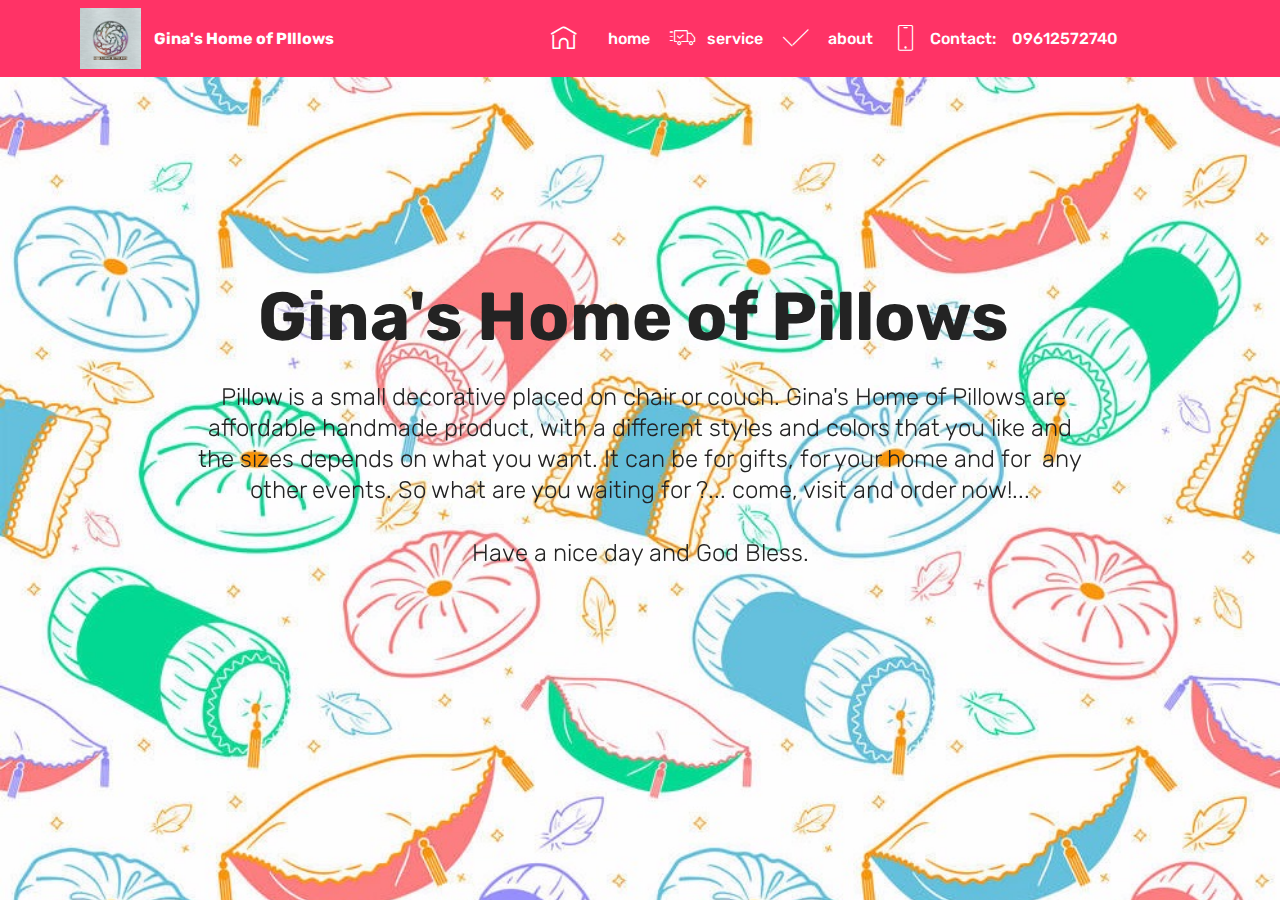
<file: index.html>
<!DOCTYPE html>
<html  >
<head>
  <!-- Site made with Mobirise Website Builder v4.12.3, https://mobirise.com -->
  <meta charset="UTF-8">
  <meta http-equiv="X-UA-Compatible" content="IE=edge">
  <meta name="generator" content="Mobirise v4.12.3, mobirise.com">
  <meta name="viewport" content="width=device-width, initial-scale=1, minimum-scale=1">
  <link rel="shortcut icon" href="assets/images/logopit-1583285580903-536x536.jpg" type="image/x-icon">
  <meta name="description" content="">
  
  
  <title>Home</title>
  <link rel="stylesheet" href="assets/web/assets/mobirise-icons-bold/mobirise-icons-bold.css">
  <link rel="stylesheet" href="assets/web/assets/mobirise-icons/mobirise-icons.css">
  <link rel="stylesheet" href="assets/bootstrap/css/bootstrap.min.css">
  <link rel="stylesheet" href="assets/bootstrap/css/bootstrap-grid.min.css">
  <link rel="stylesheet" href="assets/bootstrap/css/bootstrap-reboot.min.css">
  <link rel="stylesheet" href="assets/dropdown/css/style.css">
  <link rel="stylesheet" href="assets/tether/tether.min.css">
  <link rel="stylesheet" href="assets/theme/css/style.css">
  <link rel="preload" as="style" href="assets/mobirise/css/mbr-additional.css"><link rel="stylesheet" href="assets/mobirise/css/mbr-additional.css" type="text/css">
  
  
  
</head>
<body>
  <section class="menu cid-rTblSTzIgQ" once="menu" id="menu1-1g">

    

    <nav class="navbar navbar-expand beta-menu navbar-dropdown align-items-center navbar-fixed-top navbar-toggleable-sm">
        <button class="navbar-toggler navbar-toggler-right" type="button" data-toggle="collapse" data-target="#navbarSupportedContent" aria-controls="navbarSupportedContent" aria-expanded="false" aria-label="Toggle navigation">
            <div class="hamburger">
                <span></span>
                <span></span>
                <span></span>
                <span></span>
            </div>
        </button>
        <div class="menu-logo">
            <div class="navbar-brand">
                <span class="navbar-logo">
                    <a href="https://mobirise.co">
                         <img src="assets/images/logopit-1583285580903-536x536.jpg" alt="Mobirise" title="" style="height: 3.8rem;">
                    </a>
                </span>
                <span class="navbar-caption-wrap"><a class="navbar-caption text-white display-4" href="https://mobirise.co">Gina's Home of PIllows</a></span>
            </div>
        </div>
        <div class="collapse navbar-collapse" id="navbarSupportedContent">
            <ul class="navbar-nav nav-dropdown nav-right" data-app-modern-menu="true"><li class="nav-item">
                    <a class="nav-link link text-white display-4" href="https://mobirise.co"><span class="mbrib-home mbr-iconfont mbr-iconfont-btn"></span>
                        </a>
                </li>
                <li class="nav-item">
                    <a class="nav-link link text-white display-4" href="index.html">home</a>
                </li><li class="nav-item"><a class="nav-link link text-white display-4" href="page1.html"><span class="mbri-delivery mbr-iconfont mbr-iconfont-btn"></span>service</a></li><li class="nav-item"><a class="nav-link link text-white display-4" href="page2.html"><span class="mbri-success mbr-iconfont mbr-iconfont-btn"></span>&nbsp; about</a></li><li class="nav-item"><a class="nav-link link text-white display-4" href="page3.html"><span class="mbri-mobile mbr-iconfont mbr-iconfont-btn"></span>Contact: &nbsp; &nbsp;09612572740 &nbsp; &nbsp; &nbsp; &nbsp; &nbsp; &nbsp; &nbsp; &nbsp; &nbsp;</a></li></ul>
            
        </div>
    </nav>
</section>

<section class="engine"><a href="https://mobirise.info/k">develop free website</a></section><section class="cid-rTaN3DLgJu mbr-fullscreen mbr-parallax-background" id="header2-e">

    

    

    <div class="container align-center">
        <div class="media-container-column mbr-white col-md-10 offset-md-1">
            <h1 class="mbr-section-title mbr-bold pb-3 mbr-fonts-style display-1">Gina's Home of Pillows&nbsp;</h1>
            <h3 class="mbr-section-subtitle align-center mbr-light pb-3 mbr-fonts-style display-5">&nbsp;Pillow is a small decorative placed on chair or couch. Gina's Home of Pillows are affordable handmade product, with a different styles and colors that you like and the sizes depends on what you want. It can be for gifts, for your home and for &nbsp;any other events. So what are you waiting for ?... come, visit and order now!...<div>&nbsp; &nbsp; &nbsp; &nbsp; &nbsp;</div><div>Have a nice day and God Bless.
</div><div><br></div></h3>
            
            
        </div>
    </div>
    
</section>


  <script src="assets/popper/popper.min.js"></script>
  <script src="assets/web/assets/jquery/jquery.min.js"></script>
  <script src="assets/bootstrap/js/bootstrap.min.js"></script>
  <script src="assets/parallax/jarallax.min.js"></script>
  <script src="assets/dropdown/js/nav-dropdown.js"></script>
  <script src="assets/dropdown/js/navbar-dropdown.js"></script>
  <script src="assets/touchswipe/jquery.touch-swipe.min.js"></script>
  <script src="assets/tether/tether.min.js"></script>
  <script src="assets/smoothscroll/smooth-scroll.js"></script>
  <script src="assets/theme/js/script.js"></script>
  
  
</body>
</html>
</file>
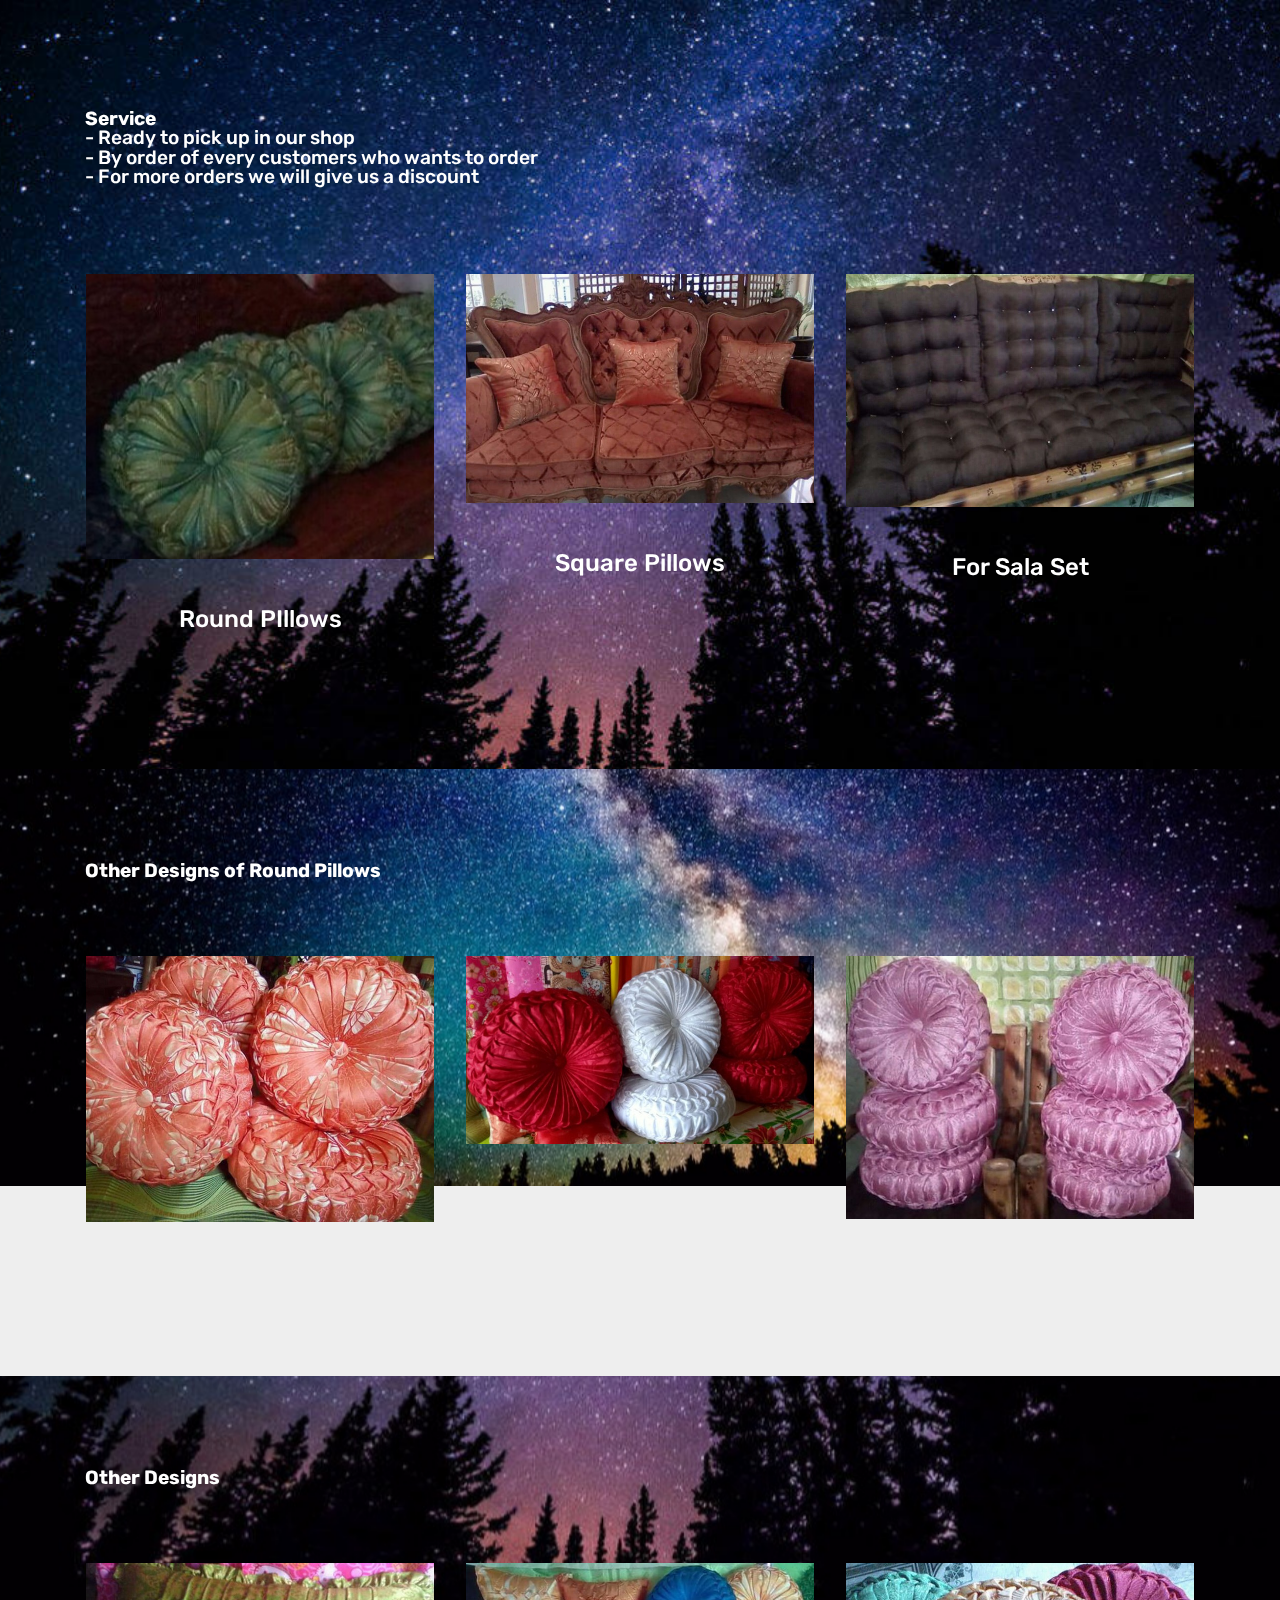
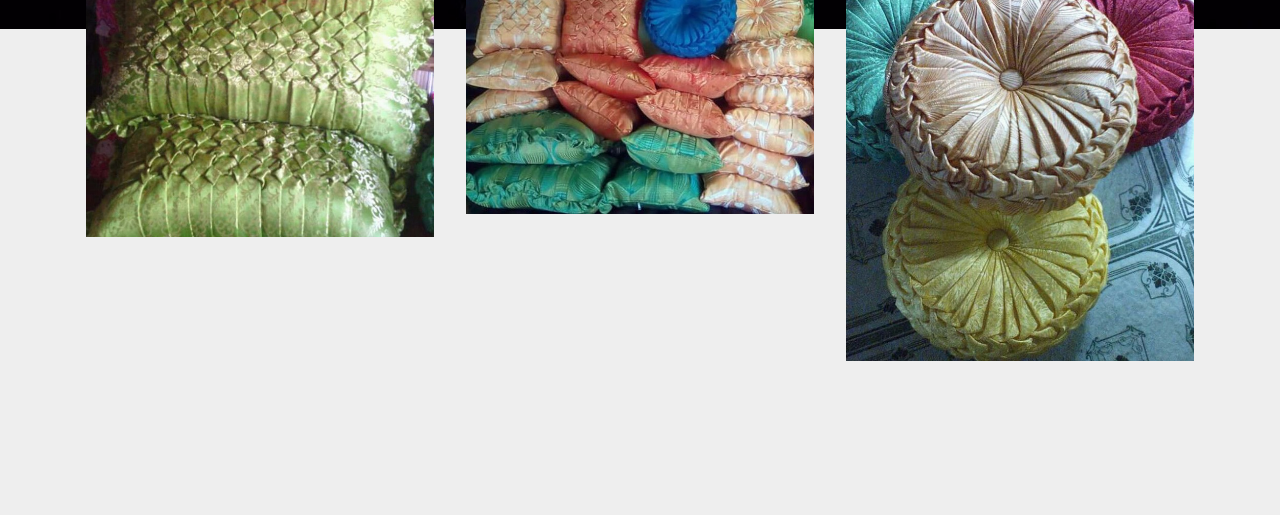
<file: page1.html>
<!DOCTYPE html>
<html  >
<head>
  <!-- Site made with Mobirise Website Builder v4.12.3, https://mobirise.com -->
  <meta charset="UTF-8">
  <meta http-equiv="X-UA-Compatible" content="IE=edge">
  <meta name="generator" content="Mobirise v4.12.3, mobirise.com">
  <meta name="viewport" content="width=device-width, initial-scale=1, minimum-scale=1">
  <link rel="shortcut icon" href="assets/images/logopit-1583285580903-536x536.jpg" type="image/x-icon">
  <meta name="description" content="Web Maker Description">
  
  
  <title>Services</title>
  <link rel="stylesheet" href="assets/bootstrap/css/bootstrap.min.css">
  <link rel="stylesheet" href="assets/bootstrap/css/bootstrap-grid.min.css">
  <link rel="stylesheet" href="assets/bootstrap/css/bootstrap-reboot.min.css">
  <link rel="stylesheet" href="assets/tether/tether.min.css">
  <link rel="stylesheet" href="assets/theme/css/style.css">
  <link rel="preload" as="style" href="assets/mobirise/css/mbr-additional.css"><link rel="stylesheet" href="assets/mobirise/css/mbr-additional.css" type="text/css">
  
  
  
</head>
<body>
  <section class="services1 cid-rTaZH5bhfw mbr-parallax-background" id="services1-i">
    <!---->
    
    <!---->
    <!--Overlay-->
    
    <!--Container-->
    <div class="container">
        <div class="row justify-content-center">
            <!--Titles-->
            <div class="title pb-5 col-12">
                <h2 class="align-left pb-3 mbr-fonts-style display-7"><br><strong>Service
</strong><div>- Ready to pick up in our shop
</div><div>- By order of every customers who wants to order 
</div><div>- For more orders we will give us a discount</div></h2>
                
            </div>
            <!--Card-1-->
            <div class="card col-12 col-md-6 p-3 col-lg-4">
                <div class="card-wrapper">
                    <div class="card-img">
                        <img src="assets/images/round-pillows-service-1-696x391.jpeg" alt="Mobirise" title="">
                    </div>
                    <div class="card-box">
                        <h4 class="card-title mbr-fonts-style display-5">Round PIllows</h4>
                        
                        <!--Btn-->
                        
                    </div>
                </div>
            </div>
            <!--Card-2-->
            <div class="card col-12 col-md-6 p-3 col-lg-4">
                <div class="card-wrapper">
                    <div class="card-img">
                        <img src="assets/images/square-pillows-service-2-696x522.jpeg" alt="Mobirise" title="">
                    </div>
                    <div class="card-box">
                        <h4 class="card-title mbr-fonts-style display-5">Square Pillows</h4>
                        
                        <!--Btn-->
                        
                    </div>
                </div>
            </div>
            <!--Card-3-->
            <div class="card col-12 col-md-6 p-3 col-lg-4 last-child">
                <div class="card-wrapper">
                    <div class="card-img">
                        <img src="assets/images/for-sala-set-service-3-696x522.jpeg" alt="Mobirise" title="">
                    </div>
                    <div class="card-box">
                        <h4 class="card-title mbr-fonts-style display-5">For Sala Set</h4>
                        
                        <!--Btn-->
                        
                    </div>
                </div>
            </div>
            <!--Card-4-->
            
        </div>
    </div>
</section>

<section class="engine"><a href="https://mobirise.info">Mobirise</a></section><section class="services1 cid-rTb78w87r0 mbr-parallax-background" id="services1-l">
    <!---->
    
    <!---->
    <!--Overlay-->
    
    <!--Container-->
    <div class="container">
        <div class="row justify-content-center">
            <!--Titles-->
            <div class="title pb-5 col-12">
                
                <h3 class="mbr-section-subtitle mbr-light mbr-fonts-style display-7"><strong>Other Designs of Round Pillows</strong></h3>
            </div>
            <!--Card-1-->
            <div class="card col-12 col-md-6 p-3 col-lg-4">
                <div class="card-wrapper">
                    <div class="card-img">
                        <img src="assets/images/other-designs-4-696x522.jpeg" alt="Mobirise" title="">
                    </div>
                    <div class="card-box">
                        
                        
                        <!--Btn-->
                        
                    </div>
                </div>
            </div>
            <!--Card-2-->
            <div class="card col-12 col-md-6 p-3 col-lg-4">
                <div class="card-wrapper">
                    <div class="card-img">
                        <img src="assets/images/other-design-5-696x522.jpeg" alt="Mobirise" title="">
                    </div>
                    <div class="card-box">
                        
                        
                        <!--Btn-->
                        
                    </div>
                </div>
            </div>
            <!--Card-3-->
            <div class="card col-12 col-md-6 p-3 col-lg-4 last-child">
                <div class="card-wrapper">
                    <div class="card-img">
                        <img src="assets/images/other-design-6-696x522.jpeg" alt="Mobirise" title="">
                    </div>
                    <div class="card-box">
                        
                        
                        <!--Btn-->
                        
                    </div>
                </div>
            </div>
            <!--Card-4-->
            
        </div>
    </div>
</section>

<section class="services1 cid-rTbbk6M3xU mbr-parallax-background" id="services1-m">
    <!---->
    
    <!---->
    <!--Overlay-->
    
    <!--Container-->
    <div class="container">
        <div class="row justify-content-center">
            <!--Titles-->
            <div class="title pb-5 col-12">
                
                <h3 class="mbr-section-subtitle mbr-light mbr-fonts-style display-7"><strong>Other Designs</strong></h3>
            </div>
            <!--Card-1-->
            <div class="card col-12 col-md-6 p-3 col-lg-4">
                <div class="card-wrapper">
                    <div class="card-img">
                        <img src="assets/images/other-design-7-696x522.jpeg" alt="Mobirise" title="">
                    </div>
                    <div class="card-box">
                        
                        
                        <!--Btn-->
                        
                    </div>
                </div>
            </div>
            <!--Card-2-->
            <div class="card col-12 col-md-6 p-3 col-lg-4">
                <div class="card-wrapper">
                    <div class="card-img">
                        <img src="assets/images/other-design-8-696x522.jpeg" alt="Mobirise" title="">
                    </div>
                    <div class="card-box">
                        
                        
                        <!--Btn-->
                        
                    </div>
                </div>
            </div>
            <!--Card-3-->
            <div class="card col-12 col-md-6 p-3 col-lg-4 last-child">
                <div class="card-wrapper">
                    <div class="card-img">
                        <img src="assets/images/other-design-9-696x928.jpeg" alt="Mobirise" title="">
                    </div>
                    <div class="card-box">
                        
                        
                        <!--Btn-->
                        
                    </div>
                </div>
            </div>
            <!--Card-4-->
            
        </div>
    </div>
</section>


  <script src="assets/web/assets/jquery/jquery.min.js"></script>
  <script src="assets/popper/popper.min.js"></script>
  <script src="assets/bootstrap/js/bootstrap.min.js"></script>
  <script src="assets/tether/tether.min.js"></script>
  <script src="assets/smoothscroll/smooth-scroll.js"></script>
  <script src="assets/parallax/jarallax.min.js"></script>
  <script src="assets/theme/js/script.js"></script>
  
  
</body>
</html>
</file>
<file: assets/web/assets/mobirise-icons-bold/mobirise-icons-bold.css>
@font-face {
  font-family: 'mobirise-icons-bold';
  font-display: swap;
  src:  url('mobirise-icons-bold.eot?m1l4yr');
  src:  url('mobirise-icons-bold.eot?m1l4yr#iefix') format('embedded-opentype'),
    url('mobirise-icons-bold.ttf?m1l4yr') format('truetype'),
    url('mobirise-icons-bold.woff?m1l4yr') format('woff'),
    url('mobirise-icons-bold.svg?m1l4yr#mobirise-icons-bold') format('svg');
  font-weight: normal;
  font-style: normal;
}

[class^="mbrib-"], [class*="mbrib-"] {
  /* use !important to prevent issues with browser extensions that change fonts */
  font-family: 'mobirise-icons-bold' !important;
  speak: none;
  font-style: normal;
  font-weight: normal;
  font-variant: normal;
  text-transform: none;
  line-height: 1;

  /* Better Font Rendering =========== */
  -webkit-font-smoothing: antialiased;
  -moz-osx-font-smoothing: grayscale;
}

.mbrib-add-submenu:before {
  content: "\e900";
}
.mbrib-alert:before {
  content: "\e901";
}
.mbrib-align-center:before {
  content: "\e902";
}
.mbrib-align-justify:before {
  content: "\e903";
}
.mbrib-align-left:before {
  content: "\e904";
}
.mbrib-align-right:before {
  content: "\e905";
}
.mbrib-android:before {
  content: "\e906";
}
.mbrib-apple:before {
  content: "\e907";
}
.mbrib-arrow-down:before {
  content: "\e908";
}
.mbrib-arrow-next:before {
  content: "\e909";
}
.mbrib-arrow-prev:before {
  content: "\e90a";
}
.mbrib-arrow-up:before {
  content: "\e90b";
}
.mbrib-bold:before {
  content: "\e90c";
}
.mbrib-bookmark:before {
  content: "\e90d";
}
.mbrib-bootstrap:before {
  content: "\e90e";
}
.mbrib-briefcase:before {
  content: "\e90f";
}
.mbrib-browse:before {
  content: "\e910";
}
.mbrib-bulleted-list:before {
  content: "\e911";
}
.mbrib-calendar:before {
  content: "\e912";
}
.mbrib-camera:before {
  content: "\e913";
}
.mbrib-cart-add:before {
  content: "\e914";
}
.mbrib-cart-full:before {
  content: "\e915";
}
.mbrib-cash:before {
  content: "\e916";
}
.mbrib-change-style:before {
  content: "\e917";
}
.mbrib-chat:before {
  content: "\e918";
}
.mbrib-clock:before {
  content: "\e919";
}
.mbrib-close:before {
  content: "\e91a";
}
.mbrib-cloud:before {
  content: "\e91b";
}
.mbrib-code:before {
  content: "\e91c";
}
.mbrib-contact-form:before {
  content: "\e91d";
}
.mbrib-credit-card:before {
  content: "\e91e";
}
.mbrib-cursor-click:before {
  content: "\e91f";
}
.mbrib-cust-feedback:before {
  content: "\e920";
}
.mbrib-database:before {
  content: "\e921";
}
.mbrib-delivery:before {
  content: "\e922";
}
.mbrib-desktop:before {
  content: "\e923";
}
.mbrib-devices:before {
  content: "\e924";
}
.mbrib-down:before {
  content: "\e925";
}
.mbrib-download:before {
  content: "\e926";
}
.mbrib-drag-n-drop:before {
  content: "\e927";
}
.mbrib-drag-n-drop2:before {
  content: "\e928";
}
.mbrib-edit:before {
  content: "\e929";
}
.mbrib-edit2:before {
  content: "\e92a";
}
.mbrib-error:before {
  content: "\e92b";
}
.mbrib-extension:before {
  content: "\e92c";
}
.mbrib-features:before {
  content: "\e92d";
}
.mbrib-file:before {
  content: "\e92e";
}
.mbrib-flag:before {
  content: "\e92f";
}
.mbrib-folder:before {
  content: "\e930";
}
.mbrib-gift:before {
  content: "\e931";
}
.mbrib-github:before {
  content: "\e932";
}
.mbrib-globe-2:before {
  content: "\e933";
}
.mbrib-globe:before {
  content: "\e934";
}
.mbrib-growing-chart:before {
  content: "\e935";
}
.mbrib-hearth:before {
  content: "\e936";
}
.mbrib-help:before {
  content: "\e937";
}
.mbrib-home:before {
  content: "\e938";
}
.mbrib-hot-cup:before {
  content: "\e939";
}
.mbrib-idea:before {
  content: "\e93a";
}
.mbrib-image-gallery:before {
  content: "\e93b";
}
.mbrib-image-slider:before {
  content: "\e93c";
}
.mbrib-info:before {
  content: "\e93d";
}
.mbrib-italic:before {
  content: "\e93e";
}
.mbrib-key:before {
  content: "\e93f";
}
.mbrib-laptop:before {
  content: "\e940";
}
.mbrib-layers:before {
  content: "\e941";
}
.mbrib-left-right:before {
  content: "\e942";
}
.mbrib-left:before {
  content: "\e943";
}
.mbrib-letter:before {
  content: "\e944";
}
.mbrib-like:before {
  content: "\e945";
}
.mbrib-link:before {
  content: "\e946";
}
.mbrib-lock:before {
  content: "\e947";
}
.mbrib-login:before {
  content: "\e948";
}
.mbrib-logout:before {
  content: "\e949";
}
.mbrib-magic-stick:before {
  content: "\e94a";
}
.mbrib-map-pin:before {
  content: "\e94b";
}
.mbrib-menu:before {
  content: "\e94c";
}
.mbrib-mobile:before {
  content: "\e94d";
}
.mbrib-mobile2:before {
  content: "\e94e";
}
.mbrib-mobirise:before {
  content: "\e94f";
}
.mbrib-more-horizontal:before {
  content: "\e950";
}
.mbrib-more-vertical:before {
  content: "\e951";
}
.mbrib-music:before {
  content: "\e952";
}
.mbrib-new-file:before {
  content: "\e953";
}
.mbrib-numbered-list:before {
  content: "\e954";
}
.mbrib-opened-folder:before {
  content: "\e955";
}
.mbrib-pages:before {
  content: "\e956";
}
.mbrib-paper-plane:before {
  content: "\e957";
}
.mbrib-paperclip:before {
  content: "\e958";
}
.mbrib-photo:before {
  content: "\e959";
}
.mbrib-photos:before {
  content: "\e95a";
}
.mbrib-pin:before {
  content: "\e95b";
}
.mbrib-play:before {
  content: "\e95c";
}
.mbrib-plus:before {
  content: "\e95d";
}
.mbrib-preview:before {
  content: "\e95e";
}
.mbrib-print:before {
  content: "\e95f";
}
.mbrib-protect:before {
  content: "\e960";
}
.mbrib-question:before {
  content: "\e961";
}
.mbrib-quote-left:before {
  content: "\e962";
}
.mbrib-quote-right:before {
  content: "\e963";
}
.mbrib-redo:before {
  content: "\e964";
}
.mbrib-refresh:before {
  content: "\e965";
}
.mbrib-responsive:before {
  content: "\e966";
}
.mbrib-right:before {
  content: "\e967";
}
.mbrib-rocket:before {
  content: "\e968";
}
.mbrib-sad-face:before {
  content: "\e969";
}
.mbrib-sale:before {
  content: "\e96a";
}
.mbrib-save:before {
  content: "\e96b";
}
.mbrib-search:before {
  content: "\e96c";
}
.mbrib-setting:before {
  content: "\e96d";
}
.mbrib-setting2:before {
  content: "\e96e";
}
.mbrib-setting3:before {
  content: "\e96f";
}
.mbrib-share:before {
  content: "\e970";
}
.mbrib-shopping-bag:before {
  content: "\e971";
}
.mbrib-shopping-basket:before {
  content: "\e972";
}
.mbrib-shopping-cart:before {
  content: "\e973";
}
.mbrib-sites:before {
  content: "\e974";
}
.mbrib-smile-face:before {
  content: "\e975";
}
.mbrib-speed:before {
  content: "\e976";
}
.mbrib-star:before {
  content: "\e977";
}
.mbrib-success:before {
  content: "\e978";
}
.mbrib-sun:before {
  content: "\e979";
}
.mbrib-sun2:before {
  content: "\e97a";
}
.mbrib-tablet-vertical:before {
  content: "\e97b";
}
.mbrib-tablet:before {
  content: "\e97c";
}
.mbrib-target:before {
  content: "\e97d";
}
.mbrib-timer:before {
  content: "\e97e";
}
.mbrib-to-ftp:before {
  content: "\e97f";
}
.mbrib-to-local-drive:before {
  content: "\e980";
}
.mbrib-touch-swipe:before {
  content: "\e981";
}
.mbrib-touch:before {
  content: "\e982";
}
.mbrib-trash:before {
  content: "\e983";
}
.mbrib-underline:before {
  content: "\e984";
}
.mbrib-undo:before {
  content: "\e985";
}
.mbrib-unlink:before {
  content: "\e986";
}
.mbrib-unlock:before {
  content: "\e987";
}
.mbrib-up-down:before {
  content: "\e988";
}
.mbrib-up:before {
  content: "\e989";
}
.mbrib-update:before {
  content: "\e98a";
}
.mbrib-upload:before {
  content: "\e98b";
}
.mbrib-user:before {
  content: "\e98c";
}
.mbrib-user2:before {
  content: "\e98d";
}
.mbrib-users:before {
  content: "\e98e";
}
.mbrib-video-play:before {
  content: "\e98f";
}
.mbrib-video:before {
  content: "\e990";
}
.mbrib-watch:before {
  content: "\e991";
}
.mbrib-website-theme:before {
  content: "\e992";
}
.mbrib-wifi:before {
  content: "\e993";
}
.mbrib-windows:before {
  content: "\e994";
}
.mbrib-zoom-out:before {
  content: "\e995";
}
</file>
<file: assets/web/assets/mobirise-icons/mobirise-icons.css>
@font-face {
  font-family: 'MobiriseIcons';
  src:  url('mobirise-icons.eot?spat4u');
  src:  url('mobirise-icons.eot?spat4u#iefix') format('embedded-opentype'),
    url('mobirise-icons.ttf?spat4u') format('truetype'),
    url('mobirise-icons.woff?spat4u') format('woff'),
    url('mobirise-icons.svg?spat4u#MobiriseIcons') format('svg');
  font-weight: normal;
  font-style: normal;
  font-display: swap;
}

[class^="mbri-"], [class*=" mbri-"] {
  /* use !important to prevent issues with browser extensions that change fonts */
  font-family: MobiriseIcons !important;
  speak: none;
  font-style: normal;
  font-weight: normal;
  font-variant: normal;
  text-transform: none;
  line-height: 1;

  /* Better Font Rendering =========== */
  -webkit-font-smoothing: antialiased;
  -moz-osx-font-smoothing: grayscale;
}

.mbri-add-submenu:before {
  content: "\e900";
}
.mbri-alert:before {
  content: "\e901";
}
.mbri-align-center:before {
  content: "\e902";
}
.mbri-align-justify:before {
  content: "\e903";
}
.mbri-align-left:before {
  content: "\e904";
}
.mbri-align-right:before {
  content: "\e905";
}
.mbri-android:before {
  content: "\e906";
}
.mbri-apple:before {
  content: "\e907";
}
.mbri-arrow-down:before {
  content: "\e908";
}
.mbri-arrow-next:before {
  content: "\e909";
}
.mbri-arrow-prev:before {
  content: "\e90a";
}
.mbri-arrow-up:before {
  content: "\e90b";
}
.mbri-bold:before {
  content: "\e90c";
}
.mbri-bookmark:before {
  content: "\e90d";
}
.mbri-bootstrap:before {
  content: "\e90e";
}
.mbri-briefcase:before {
  content: "\e90f";
}
.mbri-browse:before {
  content: "\e910";
}
.mbri-bulleted-list:before {
  content: "\e911";
}
.mbri-calendar:before {
  content: "\e912";
}
.mbri-camera:before {
  content: "\e913";
}
.mbri-cart-add:before {
  content: "\e914";
}
.mbri-cart-full:before {
  content: "\e915";
}
.mbri-cash:before {
  content: "\e916";
}
.mbri-change-style:before {
  content: "\e917";
}
.mbri-chat:before {
  content: "\e918";
}
.mbri-clock:before {
  content: "\e919";
}
.mbri-close:before {
  content: "\e91a";
}
.mbri-cloud:before {
  content: "\e91b";
}
.mbri-code:before {
  content: "\e91c";
}
.mbri-contact-form:before {
  content: "\e91d";
}
.mbri-credit-card:before {
  content: "\e91e";
}
.mbri-cursor-click:before {
  content: "\e91f";
}
.mbri-cust-feedback:before {
  content: "\e920";
}
.mbri-database:before {
  content: "\e921";
}
.mbri-delivery:before {
  content: "\e922";
}
.mbri-desktop:before {
  content: "\e923";
}
.mbri-devices:before {
  content: "\e924";
}
.mbri-down:before {
  content: "\e925";
}
.mbri-download:before {
  content: "\e989";
}
.mbri-drag-n-drop:before {
  content: "\e927";
}
.mbri-drag-n-drop2:before {
  content: "\e928";
}
.mbri-edit:before {
  content: "\e929";
}
.mbri-edit2:before {
  content: "\e92a";
}
.mbri-error:before {
  content: "\e92b";
}
.mbri-extension:before {
  content: "\e92c";
}
.mbri-features:before {
  content: "\e92d";
}
.mbri-file:before {
  content: "\e92e";
}
.mbri-flag:before {
  content: "\e92f";
}
.mbri-folder:before {
  content: "\e930";
}
.mbri-gift:before {
  content: "\e931";
}
.mbri-github:before {
  content: "\e932";
}
.mbri-globe:before {
  content: "\e933";
}
.mbri-globe-2:before {
  content: "\e934";
}
.mbri-growing-chart:before {
  content: "\e935";
}
.mbri-hearth:before {
  content: "\e936";
}
.mbri-help:before {
  content: "\e937";
}
.mbri-home:before {
  content: "\e938";
}
.mbri-hot-cup:before {
  content: "\e939";
}
.mbri-idea:before {
  content: "\e93a";
}
.mbri-image-gallery:before {
  content: "\e93b";
}
.mbri-image-slider:before {
  content: "\e93c";
}
.mbri-info:before {
  content: "\e93d";
}
.mbri-italic:before {
  content: "\e93e";
}
.mbri-key:before {
  content: "\e93f";
}
.mbri-laptop:before {
  content: "\e940";
}
.mbri-layers:before {
  content: "\e941";
}
.mbri-left-right:before {
  content: "\e942";
}
.mbri-left:before {
  content: "\e943";
}
.mbri-letter:before {
  content: "\e944";
}
.mbri-like:before {
  content: "\e945";
}
.mbri-link:before {
  content: "\e946";
}
.mbri-lock:before {
  content: "\e947";
}
.mbri-login:before {
  content: "\e948";
}
.mbri-logout:before {
  content: "\e949";
}
.mbri-magic-stick:before {
  content: "\e94a";
}
.mbri-map-pin:before {
  content: "\e94b";
}
.mbri-menu:before {
  content: "\e94c";
}
.mbri-mobile:before {
  content: "\e94d";
}
.mbri-mobile2:before {
  content: "\e94e";
}
.mbri-mobirise:before {
  content: "\e94f";
}
.mbri-more-horizontal:before {
  content: "\e950";
}
.mbri-more-vertical:before {
  content: "\e951";
}
.mbri-music:before {
  content: "\e952";
}
.mbri-new-file:before {
  content: "\e953";
}
.mbri-numbered-list:before {
  content: "\e954";
}
.mbri-opened-folder:before {
  content: "\e955";
}
.mbri-pages:before {
  content: "\e956";
}
.mbri-paper-plane:before {
  content: "\e957";
}
.mbri-paperclip:before {
  content: "\e958";
}
.mbri-photo:before {
  content: "\e959";
}
.mbri-photos:before {
  content: "\e95a";
}
.mbri-pin:before {
  content: "\e95b";
}
.mbri-play:before {
  content: "\e95c";
}
.mbri-plus:before {
  content: "\e95d";
}
.mbri-preview:before {
  content: "\e95e";
}
.mbri-print:before {
  content: "\e95f";
}
.mbri-protect:before {
  content: "\e960";
}
.mbri-question:before {
  content: "\e961";
}
.mbri-quote-left:before {
  content: "\e962";
}
.mbri-quote-right:before {
  content: "\e963";
}
.mbri-refresh:before {
  content: "\e964";
}
.mbri-responsive:before {
  content: "\e965";
}
.mbri-right:before {
  content: "\e966";
}
.mbri-rocket:before {
  content: "\e967";
}
.mbri-sad-face:before {
  content: "\e968";
}
.mbri-sale:before {
  content: "\e969";
}
.mbri-save:before {
  content: "\e96a";
}
.mbri-search:before {
  content: "\e96b";
}
.mbri-setting:before {
  content: "\e96c";
}
.mbri-setting2:before {
  content: "\e96d";
}
.mbri-setting3:before {
  content: "\e96e";
}
.mbri-share:before {
  content: "\e96f";
}
.mbri-shopping-bag:before {
  content: "\e970";
}
.mbri-shopping-basket:before {
  content: "\e971";
}
.mbri-shopping-cart:before {
  content: "\e972";
}
.mbri-sites:before {
  content: "\e973";
}
.mbri-smile-face:before {
  content: "\e974";
}
.mbri-speed:before {
  content: "\e975";
}
.mbri-star:before {
  content: "\e976";
}
.mbri-success:before {
  content: "\e977";
}
.mbri-sun:before {
  content: "\e978";
}
.mbri-sun2:before {
  content: "\e979";
}
.mbri-tablet:before {
  content: "\e97a";
}
.mbri-tablet-vertical:before {
  content: "\e97b";
}
.mbri-target:before {
  content: "\e97c";
}
.mbri-timer:before {
  content: "\e97d";
}
.mbri-to-ftp:before {
  content: "\e97e";
}
.mbri-to-local-drive:before {
  content: "\e97f";
}
.mbri-touch-swipe:before {
  content: "\e980";
}
.mbri-touch:before {
  content: "\e981";
}
.mbri-trash:before {
  content: "\e982";
}
.mbri-underline:before {
  content: "\e983";
}
.mbri-unlink:before {
  content: "\e984";
}
.mbri-unlock:before {
  content: "\e985";
}
.mbri-up-down:before {
  content: "\e986";
}
.mbri-up:before {
  content: "\e987";
}
.mbri-update:before {
  content: "\e988";
}
.mbri-upload:before {
 content: "\e926"; 
}
.mbri-user:before {
  content: "\e98a";
}
.mbri-user2:before {
  content: "\e98b";
}
.mbri-users:before {
  content: "\e98c";
}
.mbri-video:before {
  content: "\e98d";
}
.mbri-video-play:before {
  content: "\e98e";
}
.mbri-watch:before {
  content: "\e98f";
}
.mbri-website-theme:before {
  content: "\e990";
}
.mbri-wifi:before {
  content: "\e991";
}
.mbri-windows:before {
  content: "\e992";
}
.mbri-zoom-out:before {
  content: "\e993";
}
.mbri-redo:before {
  content: "\e994";
}
.mbri-undo:before {
  content: "\e995";
}
</file>
<file: assets/dropdown/css/style.css>
.navbar-dropdown {
  left: 0;
  padding: 0;
  position: absolute;
  right: 0;
  top: 0;
  transition: all 0.45s ease;
  z-index: 1030;
  background: #282828; }
  .navbar-dropdown .navbar-logo {
    margin-right: 0.8rem;
    transition: margin 0.3s ease-in-out;
    vertical-align: middle; }
    .navbar-dropdown .navbar-logo img {
      height: 3.125rem;
      transition: all 0.3s ease-in-out; }
    .navbar-dropdown .navbar-logo.mbr-iconfont {
      font-size: 3.125rem;
      line-height: 3.125rem; }
  .navbar-dropdown .navbar-caption {
    font-weight: 700;
    white-space: normal;
    vertical-align: -4px;
    line-height: 3.125rem !important; }
    .navbar-dropdown .navbar-caption, .navbar-dropdown .navbar-caption:hover {
      color: inherit;
      text-decoration: none; }
  .navbar-dropdown .mbr-iconfont + .navbar-caption {
    vertical-align: -1px; }
  .navbar-dropdown.navbar-fixed-top {
    position: fixed; }
  .navbar-dropdown .navbar-brand span {
    vertical-align: -4px; }
  .navbar-dropdown.bg-color.transparent {
    background: none; }
  .navbar-dropdown.navbar-short .navbar-brand {
    padding: 0.625rem 0; }
    .navbar-dropdown.navbar-short .navbar-brand span {
      vertical-align: -1px; }
  .navbar-dropdown.navbar-short .navbar-caption {
    line-height: 2.375rem !important;
    vertical-align: -2px; }
  .navbar-dropdown.navbar-short .navbar-logo {
    margin-right: 0.5rem; }
    .navbar-dropdown.navbar-short .navbar-logo img {
      height: 2.375rem; }
    .navbar-dropdown.navbar-short .navbar-logo.mbr-iconfont {
      font-size: 2.375rem;
      line-height: 2.375rem; }
  .navbar-dropdown.navbar-short .mbr-table-cell {
    height: 3.625rem; }
  .navbar-dropdown .navbar-close {
    left: 0.6875rem;
    position: fixed;
    top: 0.75rem;
    z-index: 1000; }
  .navbar-dropdown .hamburger-icon {
    content: "";
    display: inline-block;
    vertical-align: middle;
    width: 16px;
    -webkit-box-shadow: 0 -6px 0 1px #282828,0 0 0 1px #282828,0 6px 0 1px #282828;
    -moz-box-shadow: 0 -6px 0 1px #282828,0 0 0 1px #282828,0 6px 0 1px #282828;
    box-shadow: 0 -6px 0 1px #282828,0 0 0 1px #282828,0 6px 0 1px #282828; }

.dropdown-menu .dropdown-toggle[data-toggle="dropdown-submenu"]::after {
  border-bottom: 0.35em solid transparent;
  border-left: 0.35em solid;
  border-right: 0;
  border-top: 0.35em solid transparent;
  margin-left: 0.3rem; }

.dropdown-menu .dropdown-item:focus {
  outline: 0; }

.nav-dropdown {
  font-size: 0.75rem;
  font-weight: 500;
  height: auto !important; }
  .nav-dropdown .nav-btn {
    padding-left: 1rem; }
  .nav-dropdown .link {
    margin: .667em 1.667em;
    font-weight: 500;
    padding: 0;
    transition: color .2s ease-in-out; }
    .nav-dropdown .link.dropdown-toggle {
      margin-right: 2.583em; }
      .nav-dropdown .link.dropdown-toggle::after {
        margin-left: .25rem;
        border-top: 0.35em solid;
        border-right: 0.35em solid transparent;
        border-left: 0.35em solid transparent;
        border-bottom: 0; }
      .nav-dropdown .link.dropdown-toggle[aria-expanded="true"] {
        margin: 0;
        padding: 0.667em 3.263em  0.667em 1.667em; }
  .nav-dropdown .link::after,
  .nav-dropdown .dropdown-item::after {
    color: inherit; }
  .nav-dropdown .btn {
    font-size: 0.75rem;
    font-weight: 700;
    letter-spacing: 0;
    margin-bottom: 0;
    padding-left: 1.25rem;
    padding-right: 1.25rem; }
  .nav-dropdown .dropdown-menu {
    border-radius: 0;
    border: 0;
    left: 0;
    margin: 0;
    padding-bottom: 1.25rem;
    padding-top: 1.25rem;
    position: relative; }
  .nav-dropdown .dropdown-submenu {
    margin-left: 0.125rem;
    top: 0; }
  .nav-dropdown .dropdown-item {
    font-weight: 500;
    line-height: 2;
    padding: 0.3846em 4.615em 0.3846em 1.5385em;
    position: relative;
    transition: color .2s ease-in-out, background-color .2s ease-in-out; }
    .nav-dropdown .dropdown-item::after {
      margin-top: -0.3077em;
      position: absolute;
      right: 1.1538em;
      top: 50%; }
    .nav-dropdown .dropdown-item:focus, .nav-dropdown .dropdown-item:hover {
      background: none; }

@media (max-width: 767px) {
  .nav-dropdown.navbar-toggleable-sm {
    bottom: 0;
    display: none;
    left: 0;
    overflow-x: hidden;
    position: fixed;
    top: 0;
    transform: translateX(-100%);
    -ms-transform: translateX(-100%);
    -webkit-transform: translateX(-100%);
    width: 18.75rem;
    z-index: 999; } }
.nav-dropdown.navbar-toggleable-xl {
  bottom: 0;
  display: none;
  left: 0;
  overflow-x: hidden;
  position: fixed;
  top: 0;
  transform: translateX(-100%);
  -ms-transform: translateX(-100%);
  -webkit-transform: translateX(-100%);
  width: 18.75rem;
  z-index: 999; }

.nav-dropdown-sm {
  display: block !important;
  overflow-x: hidden;
  overflow: auto;
  padding-top: 3.875rem; }
  .nav-dropdown-sm::after {
    content: "";
    display: block;
    height: 3rem;
    width: 100%; }
  .nav-dropdown-sm.collapse.in ~ .navbar-close {
    display: block !important; }
  .nav-dropdown-sm.collapsing, .nav-dropdown-sm.collapse.in {
    transform: translateX(0);
    -ms-transform: translateX(0);
    -webkit-transform: translateX(0);
    transition: all 0.25s ease-out;
    -webkit-transition: all 0.25s ease-out;
    background: #282828; }
  .nav-dropdown-sm.collapsing[aria-expanded="false"] {
    transform: translateX(-100%);
    -ms-transform: translateX(-100%);
    -webkit-transform: translateX(-100%); }
  .nav-dropdown-sm .nav-item {
    display: block;
    margin-left: 0 !important;
    padding-left: 0; }
  .nav-dropdown-sm .link,
  .nav-dropdown-sm .dropdown-item {
    border-top: 1px dotted rgba(255, 255, 255, 0.1);
    font-size: 0.8125rem;
    line-height: 1.6;
    margin: 0 !important;
    padding: 0.875rem 2.4rem 0.875rem 1.5625rem !important;
    position: relative;
    white-space: normal; }
    .nav-dropdown-sm .link:focus, .nav-dropdown-sm .link:hover,
    .nav-dropdown-sm .dropdown-item:focus,
    .nav-dropdown-sm .dropdown-item:hover {
      background: rgba(0, 0, 0, 0.2) !important;
      color: #c0a375; }
  .nav-dropdown-sm .nav-btn {
    position: relative;
    padding: 1.5625rem 1.5625rem 0 1.5625rem; }
    .nav-dropdown-sm .nav-btn::before {
      border-top: 1px dotted rgba(255, 255, 255, 0.1);
      content: "";
      left: 0;
      position: absolute;
      top: 0;
      width: 100%; }
    .nav-dropdown-sm .nav-btn + .nav-btn {
      padding-top: 0.625rem; }
      .nav-dropdown-sm .nav-btn + .nav-btn::before {
        display: none; }
  .nav-dropdown-sm .btn {
    padding: 0.625rem 0; }
  .nav-dropdown-sm .dropdown-toggle[data-toggle="dropdown-submenu"]::after {
    margin-left: .25rem;
    border-top: 0.35em solid;
    border-right: 0.35em solid transparent;
    border-left: 0.35em solid transparent;
    border-bottom: 0; }
  .nav-dropdown-sm .dropdown-toggle[data-toggle="dropdown-submenu"][aria-expanded="true"]::after {
    border-top: 0;
    border-right: 0.35em solid transparent;
    border-left: 0.35em solid transparent;
    border-bottom: 0.35em solid; }
  .nav-dropdown-sm .dropdown-menu {
    margin: 0;
    padding: 0;
    position: relative;
    top: 0;
    left: 0;
    width: 100%;
    border: 0;
    float: none;
    border-radius: 0;
    background: none; }
  .nav-dropdown-sm .dropdown-submenu {
    left: 100%;
    margin-left: 0.125rem;
    margin-top: -1.25rem;
    top: 0; }

.navbar-toggleable-sm .nav-dropdown .dropdown-menu {
  position: absolute; }

.navbar-toggleable-sm .nav-dropdown .dropdown-submenu {
  left: 100%;
  margin-left: 0.125rem;
  margin-top: -1.25rem;
  top: 0; }

.navbar-toggleable-sm.opened .nav-dropdown .dropdown-menu {
  position: relative; }

.navbar-toggleable-sm.opened .nav-dropdown .dropdown-submenu {
  left: 0;
  margin-left: 00rem;
  margin-top: 0rem;
  top: 0; }

.is-builder .nav-dropdown.collapsing {
  transition: none !important; }

/*# sourceMappingURL=style.css.map */
</file>
<file: assets/theme/css/style.css>
@charset "UTF-8";
/*!
 * Mobirise v4 theme (https://mobirise.com/)
 * Copyright 2017 Mobirise
 */
section {
  background-color: #eeeeee;
}

body {
  font-style: normal;
  line-height: 1.5;
}

section,
.container,
.container-fluid {
  position: relative;
  word-wrap: break-word;
}

a.mbr-iconfont:hover {
  text-decoration: none;
}

.article .lead p,
.article .lead ul,
.article .lead ol,
.article .lead pre,
.article .lead blockquote {
  margin-bottom: 0;
}

ul,
ol,
pre,
blockquote {
  margin-bottom: 2.3125rem;
}

pre {
  background: #f4f4f4;
  padding: 10px 24px;
  white-space: pre-wrap;
}

.inactive {
  -webkit-user-select: none;
  -moz-user-select: none;
  -ms-user-select: none;
  user-select: none;
  pointer-events: none;
  -webkit-user-drag: none;
  user-drag: none;
}

.mbr-section__comments .row {
  justify-content: center;
  -webkit-justify-content: center;
}

a {
  font-style: normal;
  font-weight: 400;
  cursor: pointer;
}
a, a:hover {
  text-decoration: none;
}

figure {
  margin-bottom: 0;
}

body {
  color: #232323;
}

h1,
h2,
h3,
h4,
h5,
h6,
.h1,
.h2,
.h3,
.h4,
.h5,
.h6,
.display-1,
.display-2,
.display-3,
.display-4 {
  line-height: 1;
  word-break: break-word;
  word-wrap: break-word;
}

.mbr-section-title {
  font-style: normal;
  line-height: 1.2;
}

.mbr-section-subtitle {
  line-height: 1.3;
}

.mbr-text {
  font-style: normal;
  line-height: 1.6;
}

b,
strong {
  font-weight: bold;
}

blockquote {
  padding: 10px 0 10px 20px;
  position: relative;
  border-left: 2px solid;
  border-color: #ff3366;
}

input:-webkit-autofill, input:-webkit-autofill:hover, input:-webkit-autofill:focus, input:-webkit-autofill:active {
  transition-delay: 9999s;
  transition-property: background-color, color;
}

textarea[type=hidden] {
  display: none;
}

body {
  position: relative;
}

section {
  background-position: 50% 50%;
  background-repeat: no-repeat;
  background-size: cover;
}
section .mbr-background-video,
section .mbr-background-video-preview {
  position: absolute;
  bottom: 0;
  left: 0;
  right: 0;
  top: 0;
}

.hidden {
  visibility: hidden;
}

.mbr-z-index20 {
  z-index: 20;
}

/*! Base colors */
.mbr-white {
  color: #ffffff;
}

.mbr-black {
  color: #000000;
}

.mbr-bg-white {
  background-color: #ffffff;
}

.mbr-bg-black {
  background-color: #000000;
}

/*! Text-aligns */
.align-left {
  text-align: left;
}

.align-center {
  text-align: center;
}

.align-right {
  text-align: right;
}

@media (max-width: 767px) {
  .align-left,
.align-center,
.align-right,
.mbr-section-btn,
.mbr-section-title {
    text-align: center;
  }
}
/*! Font-weight  */
.mbr-light {
  font-weight: 300;
}

.mbr-regular {
  font-weight: 400;
}

.mbr-semibold {
  font-weight: 500;
}

.mbr-bold {
  font-weight: 700;
}

/*! Media  */
.media-size-item {
  -webkit-flex: 1 1 auto;
  -moz-flex: 1 1 auto;
  -ms-flex: 1 1 auto;
  -o-flex: 1 1 auto;
  flex: 1 1 auto;
}

.media-content {
  -webkit-flex-basis: 100%;
  flex-basis: 100%;
}

.media-container-row {
  display: -ms-flexbox;
  display: -webkit-flex;
  display: flex;
  -webkit-flex-direction: row;
  -ms-flex-direction: row;
  flex-direction: row;
  -webkit-flex-wrap: wrap;
  -ms-flex-wrap: wrap;
  flex-wrap: wrap;
  -webkit-justify-content: center;
  -ms-flex-pack: center;
  justify-content: center;
  -webkit-align-content: center;
  -ms-flex-line-pack: center;
  align-content: center;
  -webkit-align-items: start;
  -ms-flex-align: start;
  align-items: start;
}
.media-container-row .media-size-item {
  width: 400px;
}

.media-container-column {
  display: -ms-flexbox;
  display: -webkit-flex;
  display: flex;
  -webkit-flex-direction: column;
  -ms-flex-direction: column;
  flex-direction: column;
  -webkit-flex-wrap: wrap;
  -ms-flex-wrap: wrap;
  flex-wrap: wrap;
  -webkit-justify-content: center;
  -ms-flex-pack: center;
  justify-content: center;
  -webkit-align-content: center;
  -ms-flex-line-pack: center;
  align-content: center;
  -webkit-align-items: stretch;
  -ms-flex-align: stretch;
  align-items: stretch;
}
.media-container-column > * {
  width: 100%;
}

@media (min-width: 992px) {
  .media-container-row {
    -webkit-flex-wrap: nowrap;
    -ms-flex-wrap: nowrap;
    flex-wrap: nowrap;
  }
}
figure {
  overflow: hidden;
}

figure[mbr-media-size] {
  transition: width 0.1s;
}

.mbr-figure img,
.mbr-figure iframe {
  display: block;
  width: 100%;
}

.card {
  background-color: transparent;
  border: none;
}

.card-box {
  width: 100%;
}

.card-img {
  text-align: center;
  flex-shrink: 0;
  -webkit-flex-shrink: 0;
}

.media {
  max-width: 100%;
  margin: 0 auto;
}

.mbr-figure {
  -ms-flex-item-align: center;
  -ms-grid-row-align: center;
  -webkit-align-self: center;
  align-self: center;
}

.media-container > div {
  max-width: 100%;
}

.mbr-figure img,
.card-img img {
  width: 100%;
}

@media (max-width: 991px) {
  .media-size-item {
    width: auto !important;
  }

  .media {
    width: auto;
  }

  .mbr-figure {
    width: 100% !important;
  }
}
/*! Buttons */
.btn {
  font-weight: 500;
  border-width: 2px;
  font-style: normal;
  letter-spacing: 1px;
  margin: 0.4rem 0.8rem;
  white-space: normal;
  -webkit-transition: all 0.3s ease-in-out;
  -moz-transition: all 0.3s ease-in-out;
  transition: all 0.3s ease-in-out;
  display: inline-flex;
  align-items: center;
  justify-content: center;
  word-break: break-word;
  -webkit-align-items: center;
  -webkit-justify-content: center;
  display: -webkit-inline-flex;
}

.btn-sm {
  font-weight: 500;
  letter-spacing: 1px;
  -webkit-transition: all 0.3s ease-in-out;
  -moz-transition: all 0.3s ease-in-out;
  transition: all 0.3s ease-in-out;
}

.btn-md {
  font-weight: 500;
  letter-spacing: 1px;
  margin: 0.4rem 0.8rem !important;
  -webkit-transition: all 0.3s ease-in-out;
  -moz-transition: all 0.3s ease-in-out;
  transition: all 0.3s ease-in-out;
}

.btn-lg {
  font-weight: 500;
  letter-spacing: 1px;
  margin: 0.4rem 0.8rem !important;
  -webkit-transition: all 0.3s ease-in-out;
  -moz-transition: all 0.3s ease-in-out;
  transition: all 0.3s ease-in-out;
}

.mbr-section-btn {
  margin-left: -0.25rem;
  margin-right: -0.25rem;
  font-size: 0;
}

nav .mbr-section-btn {
  margin-left: 0rem;
  margin-right: 0rem;
}

.btn-form {
  border-radius: 0;
}
.btn-form:hover {
  cursor: pointer;
}

/*! Btn icon margin */
.btn .mbr-iconfont,
.btn.btn-sm .mbr-iconfont {
  cursor: pointer;
  margin-right: 0.5rem;
}

.btn.btn-md .mbr-iconfont,
.btn.btn-md .mbr-iconfont {
  margin-right: 0.8rem;
}

.mbr-regular {
  font-weight: 400;
}

.mbr-semibold {
  font-weight: 500;
}

.mbr-bold {
  font-weight: 700;
}

[type=submit] {
  -webkit-appearance: none;
}

/*! Full-screen */
.mbr-fullscreen .mbr-overlay {
  min-height: 100vh;
}

.mbr-fullscreen {
  display: flex;
  display: -webkit-flex;
  display: -moz-flex;
  display: -ms-flex;
  display: -o-flex;
  align-items: center;
  -webkit-align-items: center;
  min-height: 100vh;
  padding-top: 3rem;
  padding-bottom: 3rem;
}

/*! Map */
.map {
  height: 25rem;
  position: relative;
}
.map iframe {
  width: 100%;
  height: 100%;
}

.mbr-overlay {
  background-color: #000;
  bottom: 0;
  left: 0;
  opacity: 0.5;
  position: absolute;
  right: 0;
  top: 0;
  z-index: 0;
  pointer-events: none;
}

/* Form */
blockquote {
  font-style: italic;
  padding: 10px 0 10px 20px;
  font-size: 1.09rem;
  position: relative;
  border-width: 3px;
}

.form-control {
  background-color: #f5f5f5;
  box-shadow: none;
  color: #565656;
  line-height: 1.43;
  min-height: 3.5em;
  padding: 1.07em 0.5em;
}
.form-control, .form-control:focus {
  border: 1px solid #e8e8e8;
}
.form-active .form-control:invalid {
  border-color: red;
}

.form-control-label {
  position: relative;
  cursor: pointer;
  margin-bottom: 0.357em;
  padding: 0;
}

.alert {
  color: #ffffff;
  border-radius: 0;
  border: 0;
  font-size: 0.875rem;
  line-height: 1.5;
  margin-bottom: 1.875rem;
  padding: 1.25rem;
  position: relative;
}
.alert.alert-form::after {
  background-color: inherit;
  bottom: -7px;
  content: "";
  display: block;
  height: 14px;
  left: 50%;
  margin-left: -7px;
  position: absolute;
  transform: rotate(45deg);
  width: 14px;
  -webkit-transform: rotate(45deg);
}

.form-asterisk {
  font-family: initial;
  position: absolute;
  top: -2px;
  font-weight: normal;
}

/*! Scroll to top arrow */
#scrollToTop a i:before {
  content: "";
  position: absolute;
  height: 40%;
  top: 25%;
  background: #fff;
  width: 2px;
  left: calc(50% - 1px);
}
#scrollToTop a i:after {
  content: "";
  position: absolute;
  display: block;
  border-top: 2px solid #fff;
  border-right: 2px solid #fff;
  width: 40%;
  height: 40%;
  left: 30%;
  bottom: 30%;
  transform: rotate(135deg);
  -webkit-transform: rotate(135deg);
}

.mbr-arrow-up {
  bottom: 25px;
  right: 90px;
  position: fixed;
  text-align: right;
  z-index: 5000;
  color: #ffffff;
  font-size: 32px;
  transform: rotate(180deg);
  -webkit-transform: rotate(180deg);
}

.mbr-arrow-up a {
  background: rgba(0, 0, 0, 0.2);
  border-radius: 3px;
  color: #fff;
  display: inline-block;
  height: 60px;
  width: 60px;
  outline-style: none !important;
  position: relative;
  text-decoration: none;
  transition: all 0.3s ease-in-out;
  cursor: pointer;
  text-align: center;
}
.mbr-arrow-up a:hover {
  background-color: rgba(0, 0, 0, 0.4);
}
.mbr-arrow-up a i {
  line-height: 60px;
}

.mbr-arrow-up-icon {
  display: block;
  color: #fff;
}

.mbr-arrow-up-icon::before {
  content: "›";
  display: inline-block;
  font-family: serif;
  font-size: 32px;
  line-height: 1;
  font-style: normal;
  position: relative;
  top: 6px;
  left: -4px;
  -webkit-transform: rotate(-90deg);
  transform: rotate(-90deg);
}

/*! Arrow Down */
.mbr-arrow {
  position: absolute;
  bottom: 45px;
  left: 50%;
  width: 60px;
  height: 60px;
  cursor: pointer;
  background-color: rgba(80, 80, 80, 0.5);
  border-radius: 50%;
  -webkit-transform: translateX(-50%);
  transform: translateX(-50%);
}
.mbr-arrow > a {
  display: inline-block;
  text-decoration: none;
  outline-style: none;
  -webkit-animation: arrowdown 1.7s ease-in-out infinite;
  animation: arrowdown 1.7s ease-in-out infinite;
}
.mbr-arrow > a > i {
  position: absolute;
  top: -2px;
  left: 15px;
  font-size: 2rem;
}

@keyframes arrowdown {
  0% {
    transform: translateY(0px);
    -webkit-transform: translateY(0px);
  }
  50% {
    transform: translateY(-5px);
    -webkit-transform: translateY(-5px);
  }
  100% {
    transform: translateY(0px);
    -webkit-transform: translateY(0px);
  }
}
@-webkit-keyframes arrowdown {
  0% {
    transform: translateY(0px);
    -webkit-transform: translateY(0px);
  }
  50% {
    transform: translateY(-5px);
    -webkit-transform: translateY(-5px);
  }
  100% {
    transform: translateY(0px);
    -webkit-transform: translateY(0px);
  }
}
@media (max-width: 500px) {
  .mbr-arrow-up {
    left: 50%;
    right: auto;
    transform: translateX(-50%) rotate(180deg);
    -webkit-transform: translateX(-50%) rotate(180deg);
  }
}
/*Gradients animation*/
@keyframes gradient-animation {
  from {
    background-position: 0% 100%;
    animation-timing-function: ease-in-out;
  }
  to {
    background-position: 100% 0%;
    animation-timing-function: ease-in-out;
  }
}
@-webkit-keyframes gradient-animation {
  from {
    background-position: 0% 100%;
    animation-timing-function: ease-in-out;
  }
  to {
    background-position: 100% 0%;
    animation-timing-function: ease-in-out;
  }
}
.bg-gradient {
  background-size: 200% 200%;
  animation: gradient-animation 5s infinite alternate;
  -webkit-animation: gradient-animation 5s infinite alternate;
}

.menu .navbar-brand {
  display: -webkit-flex;
}
.menu .navbar-brand span {
  display: flex;
  display: -webkit-flex;
}
.menu .navbar-brand .navbar-caption-wrap {
  display: -webkit-flex;
}
.menu .navbar-brand .navbar-logo img {
  display: -webkit-flex;
}
@media (min-width: 768px) and (max-width: 1023px) {
  .menu .navbar-toggleable-sm .navbar-nav {
    display: -webkit-box;
    display: -webkit-flex;
    display: -ms-flexbox;
  }
}
@media (max-width: 1023px) {
  .menu .navbar-collapse {
    max-height: 93.5vh;
  }
  .menu .navbar-collapse.show {
    overflow: auto;
  }
}
@media (min-width: 1024px) {
  .menu .navbar-nav.nav-dropdown {
    display: -webkit-flex;
  }
  .menu .navbar-toggleable-sm .navbar-collapse {
    display: -webkit-flex !important;
  }
  .menu .collapsed .navbar-collapse {
    max-height: 93.5vh;
  }
  .menu .collapsed .navbar-collapse.show {
    overflow: auto;
  }
}
@media (max-width: 767px) {
  .menu .navbar-collapse {
    max-height: 80vh;
  }
}

/* Others*/
.note-check a[data-value=Rubik] {
  font-style: normal;
}

.mbr-arrow a {
  color: #ffffff;
}

@media (max-width: 767px) {
  .mbr-arrow {
    display: none;
  }
}
.navbar {
  display: -webkit-flex;
  -webkit-flex-wrap: wrap;
  -webkit-align-items: center;
  -webkit-justify-content: space-between;
}

.navbar-collapse {
  -webkit-flex-basis: 100%;
  -webkit-flex-grow: 1;
  -webkit-align-items: center;
}

.nav-dropdown .link {
  padding: 0.667em 1.667em !important;
  margin: 0 !important;
}

.nav {
  display: -webkit-flex;
  -webkit-flex-wrap: wrap;
}

.row {
  display: -webkit-flex;
  -webkit-flex-wrap: wrap;
}

.justify-content-center {
  -webkit-justify-content: center;
}

.form-inline {
  display: -webkit-flex;
  -webkit-flex-flow: row wrap;
  -webkit-align-items: center;
}

.card-wrapper {
  -webkit-flex: 1;
}

.carousel-control {
  z-index: 10;
  display: -webkit-flex;
  -webkit-align-items: center;
  -webkit-justify-content: center;
}

.carousel-controls {
  display: -webkit-flex;
}

.media {
  display: -webkit-flex;
}

.form-group:focus {
  outline: none;
}

.jq-selectbox__select {
  padding: 1.07em 0.5em;
  position: absolute;
  top: 0;
  left: 0;
  width: 100%;
}

.jq-selectbox__dropdown {
  position: absolute;
  top: 100%;
  left: 0 !important;
  width: 100% !important;
}

.jq-selectbox__trigger-arrow {
  transform: translateY(-50%);
}

.jq-selectbox li {
  padding: 1.07em 0.5em;
}

input[type=range] {
  padding-left: 0 !important;
  padding-right: 0 !important;
}

.modal-dialog,
.modal-content {
  height: 100%;
}

.modal-dialog .carousel-inner {
  height: calc(100vh - 1.75rem);
}
@media (max-width: 575px) {
  .modal-dialog .carousel-inner {
    height: calc(100vh - 1rem);
  }
}

.carousel-item {
  text-align: center;
}

.carousel-item img {
  margin: auto;
}

.navbar-toggler {
  -webkit-align-self: flex-start;
  -ms-flex-item-align: start;
  align-self: flex-start;
  padding: 0.25rem 0.75rem;
  font-size: 1.25rem;
  line-height: 1;
  background: transparent;
  border: 1px solid transparent;
  -webkit-border-radius: 0.25rem;
  border-radius: 0.25rem;
}

.navbar-toggler:focus,
.navbar-toggler:hover {
  text-decoration: none;
}

.navbar-toggler-icon {
  display: inline-block;
  width: 1.5em;
  height: 1.5em;
  vertical-align: middle;
  content: "";
  background: no-repeat center center;
  -webkit-background-size: 100% 100%;
  -o-background-size: 100% 100%;
  background-size: 100% 100%;
}

.navbar-toggler-left {
  position: absolute;
  left: 1rem;
}

.navbar-toggler-right {
  position: absolute;
  right: 1rem;
}

@media (max-width: 575px) {
  .navbar-toggleable .navbar-nav .dropdown-menu {
    position: static;
    float: none;
  }

  .navbar-toggleable > .container {
    padding-right: 0;
    padding-left: 0;
  }
}
@media (min-width: 576px) {
  .navbar-toggleable {
    -webkit-box-orient: horizontal;
    -webkit-box-direction: normal;
    -webkit-flex-direction: row;
    -ms-flex-direction: row;
    flex-direction: row;
    -webkit-flex-wrap: nowrap;
    -ms-flex-wrap: nowrap;
    flex-wrap: nowrap;
    -webkit-box-align: center;
    -webkit-align-items: center;
    -ms-flex-align: center;
    align-items: center;
  }

  .navbar-toggleable .navbar-nav {
    -webkit-box-orient: horizontal;
    -webkit-box-direction: normal;
    -webkit-flex-direction: row;
    -ms-flex-direction: row;
    flex-direction: row;
  }

  .navbar-toggleable .navbar-nav .nav-link {
    padding-right: 0.5rem;
    padding-left: 0.5rem;
  }

  .navbar-toggleable > .container {
    display: -webkit-box;
    display: -webkit-flex;
    display: -ms-flexbox;
    display: flex;
    -webkit-flex-wrap: nowrap;
    -ms-flex-wrap: nowrap;
    flex-wrap: nowrap;
    -webkit-box-align: center;
    -webkit-align-items: center;
    -ms-flex-align: center;
    align-items: center;
  }

  .navbar-toggleable .navbar-collapse {
    display: -webkit-box !important;
    display: -webkit-flex !important;
    display: -ms-flexbox !important;
    display: flex !important;
    width: 100%;
  }

  .navbar-toggleable .navbar-toggler {
    display: none;
  }
}
@media (max-width: 767px) {
  .navbar-toggleable-sm .navbar-nav .dropdown-menu {
    position: static;
    float: none;
  }

  .navbar-toggleable-sm > .container {
    padding-right: 0;
    padding-left: 0;
  }
}
@media (min-width: 768px) {
  .navbar-toggleable-sm {
    -webkit-box-orient: horizontal;
    -webkit-box-direction: normal;
    -webkit-flex-direction: row;
    -ms-flex-direction: row;
    flex-direction: row;
    -webkit-flex-wrap: nowrap;
    -ms-flex-wrap: nowrap;
    flex-wrap: nowrap;
    -webkit-box-align: center;
    -webkit-align-items: center;
    -ms-flex-align: center;
    align-items: center;
  }

  .navbar-toggleable-sm .navbar-nav {
    -webkit-box-orient: horizontal;
    -webkit-box-direction: normal;
    -webkit-flex-direction: row;
    -ms-flex-direction: row;
    flex-direction: row;
  }

  .navbar-toggleable-sm .navbar-nav .nav-link {
    padding-right: 0.5rem;
    padding-left: 0.5rem;
  }

  .navbar-toggleable-sm > .container {
    display: -webkit-box;
    display: -webkit-flex;
    display: -ms-flexbox;
    display: flex;
    -webkit-flex-wrap: nowrap;
    -ms-flex-wrap: nowrap;
    flex-wrap: nowrap;
    -webkit-box-align: center;
    -webkit-align-items: center;
    -ms-flex-align: center;
    align-items: center;
  }

  .navbar-toggleable-sm .navbar-collapse {
    display: none;
    width: 100%;
  }

  .navbar-toggleable-sm .navbar-toggler {
    display: none;
  }
}
@media (max-width: 1023px) {
  .navbar-toggleable-md .navbar-nav .dropdown-menu {
    position: static;
    float: none;
  }

  .navbar-toggleable-md > .container {
    padding-right: 0;
    padding-left: 0;
  }
}
@media (min-width: 1024px) {
  .navbar-toggleable-md {
    -webkit-box-orient: horizontal;
    -webkit-box-direction: normal;
    -webkit-flex-direction: row;
    -ms-flex-direction: row;
    flex-direction: row;
    -webkit-flex-wrap: nowrap;
    -ms-flex-wrap: nowrap;
    flex-wrap: nowrap;
    -webkit-box-align: center;
    -webkit-align-items: center;
    -ms-flex-align: center;
    align-items: center;
  }

  .navbar-toggleable-md .navbar-nav {
    -webkit-box-orient: horizontal;
    -webkit-box-direction: normal;
    -webkit-flex-direction: row;
    -ms-flex-direction: row;
    flex-direction: row;
  }

  .navbar-toggleable-md .navbar-nav .nav-link {
    padding-right: 0.5rem;
    padding-left: 0.5rem;
  }

  .navbar-toggleable-md > .container {
    display: -webkit-box;
    display: -webkit-flex;
    display: -ms-flexbox;
    display: flex;
    -webkit-flex-wrap: nowrap;
    -ms-flex-wrap: nowrap;
    flex-wrap: nowrap;
    -webkit-box-align: center;
    -webkit-align-items: center;
    -ms-flex-align: center;
    align-items: center;
  }

  .navbar-toggleable-md .navbar-collapse {
    display: -webkit-box !important;
    display: -webkit-flex !important;
    display: -ms-flexbox !important;
    display: flex !important;
    width: 100%;
  }

  .navbar-toggleable-md .navbar-toggler {
    display: none;
  }
}
@media (max-width: 1199px) {
  .navbar-toggleable-lg .navbar-nav .dropdown-menu {
    position: static;
    float: none;
  }

  .navbar-toggleable-lg > .container {
    padding-right: 0;
    padding-left: 0;
  }
}
@media (min-width: 1200px) {
  .navbar-toggleable-lg {
    -webkit-box-orient: horizontal;
    -webkit-box-direction: normal;
    -webkit-flex-direction: row;
    -ms-flex-direction: row;
    flex-direction: row;
    -webkit-flex-wrap: nowrap;
    -ms-flex-wrap: nowrap;
    flex-wrap: nowrap;
    -webkit-box-align: center;
    -webkit-align-items: center;
    -ms-flex-align: center;
    align-items: center;
  }

  .navbar-toggleable-lg .navbar-nav {
    -webkit-box-orient: horizontal;
    -webkit-box-direction: normal;
    -webkit-flex-direction: row;
    -ms-flex-direction: row;
    flex-direction: row;
  }

  .navbar-toggleable-lg .navbar-nav .nav-link {
    padding-right: 0.5rem;
    padding-left: 0.5rem;
  }

  .navbar-toggleable-lg > .container {
    display: -webkit-box;
    display: -webkit-flex;
    display: -ms-flexbox;
    display: flex;
    -webkit-flex-wrap: nowrap;
    -ms-flex-wrap: nowrap;
    flex-wrap: nowrap;
    -webkit-box-align: center;
    -webkit-align-items: center;
    -ms-flex-align: center;
    align-items: center;
  }

  .navbar-toggleable-lg .navbar-collapse {
    display: -webkit-box !important;
    display: -webkit-flex !important;
    display: -ms-flexbox !important;
    display: flex !important;
    width: 100%;
  }

  .navbar-toggleable-lg .navbar-toggler {
    display: none;
  }
}
.navbar-toggleable-xl {
  -webkit-box-orient: horizontal;
  -webkit-box-direction: normal;
  -webkit-flex-direction: row;
  -ms-flex-direction: row;
  flex-direction: row;
  -webkit-flex-wrap: nowrap;
  -ms-flex-wrap: nowrap;
  flex-wrap: nowrap;
  -webkit-box-align: center;
  -webkit-align-items: center;
  -ms-flex-align: center;
  align-items: center;
}

.navbar-toggleable-xl .navbar-nav .dropdown-menu {
  position: static;
  float: none;
}

.navbar-toggleable-xl > .container {
  padding-right: 0;
  padding-left: 0;
}

.navbar-toggleable-xl .navbar-nav {
  -webkit-box-orient: horizontal;
  -webkit-box-direction: normal;
  -webkit-flex-direction: row;
  -ms-flex-direction: row;
  flex-direction: row;
}

.navbar-toggleable-xl .navbar-nav .nav-link {
  padding-right: 0.5rem;
  padding-left: 0.5rem;
}

.navbar-toggleable-xl > .container {
  display: -webkit-box;
  display: -webkit-flex;
  display: -ms-flexbox;
  display: flex;
  -webkit-flex-wrap: nowrap;
  -ms-flex-wrap: nowrap;
  flex-wrap: nowrap;
  -webkit-box-align: center;
  -webkit-align-items: center;
  -ms-flex-align: center;
  align-items: center;
}

.navbar-toggleable-xl .navbar-collapse {
  display: -webkit-box !important;
  display: -webkit-flex !important;
  display: -ms-flexbox !important;
  display: flex !important;
  width: 100%;
}

.navbar-toggleable-xl .navbar-toggler {
  display: none;
}

.card-img {
  width: auto;
}

.menu .navbar.collapsed:not(.beta-menu) {
  flex-direction: column;
  -webkit-flex-direction: column;
}

.carousel-item.active,
.carousel-item-next,
.carousel-item-prev {
  display: -webkit-box;
  display: -webkit-flex;
  display: -ms-flexbox;
  display: flex;
}

.note-air-layout .dropup .dropdown-menu,
.note-air-layout .navbar-fixed-bottom .dropdown .dropdown-menu {
  bottom: initial !important;
}

html,
body {
  height: auto;
  min-height: 100vh;
}

.dropup .dropdown-toggle::after {
  display: none;
}.engine {
	position: absolute;
	text-indent: -2400px;
	text-align: center;
	padding: 0;
	top: 0;
	left: -2400px;
}
</file>
<file: assets/mobirise/css/mbr-additional.css>
@import url(https://fonts.googleapis.com/css?family=Rubik:300,300i,400,400i,500,500i,700,700i,900,900i&display=swap);





body {
  font-family: Rubik;
}
.display-1 {
  font-family: 'Rubik', sans-serif;
  font-size: 4.25rem;
  font-display: swap;
}
.display-1 > .mbr-iconfont {
  font-size: 6.8rem;
}
.display-2 {
  font-family: 'Rubik', sans-serif;
  font-size: 3rem;
  font-display: swap;
}
.display-2 > .mbr-iconfont {
  font-size: 4.8rem;
}
.display-4 {
  font-family: 'Rubik', sans-serif;
  font-size: 1rem;
  font-display: swap;
}
.display-4 > .mbr-iconfont {
  font-size: 1.6rem;
}
.display-5 {
  font-family: 'Rubik', sans-serif;
  font-size: 1.5rem;
  font-display: swap;
}
.display-5 > .mbr-iconfont {
  font-size: 2.4rem;
}
.display-7 {
  font-family: 'Rubik', sans-serif;
  font-size: 1.2rem;
  font-display: swap;
}
.display-7 > .mbr-iconfont {
  font-size: 1.92rem;
}
/* ---- Fluid typography for mobile devices ---- */
/* 1.4 - font scale ratio ( bootstrap == 1.42857 ) */
/* 100vw - current viewport width */
/* (48 - 20)  48 == 48rem == 768px, 20 == 20rem == 320px(minimal supported viewport) */
/* 0.65 - min scale variable, may vary */
@media (max-width: 768px) {
  .display-1 {
    font-size: 3.4rem;
    font-size: calc( 2.1374999999999997rem + (4.25 - 2.1374999999999997) * ((100vw - 20rem) / (48 - 20)));
    line-height: calc( 1.4 * (2.1374999999999997rem + (4.25 - 2.1374999999999997) * ((100vw - 20rem) / (48 - 20))));
  }
  .display-2 {
    font-size: 2.4rem;
    font-size: calc( 1.7rem + (3 - 1.7) * ((100vw - 20rem) / (48 - 20)));
    line-height: calc( 1.4 * (1.7rem + (3 - 1.7) * ((100vw - 20rem) / (48 - 20))));
  }
  .display-4 {
    font-size: 0.8rem;
    font-size: calc( 1rem + (1 - 1) * ((100vw - 20rem) / (48 - 20)));
    line-height: calc( 1.4 * (1rem + (1 - 1) * ((100vw - 20rem) / (48 - 20))));
  }
  .display-5 {
    font-size: 1.2rem;
    font-size: calc( 1.175rem + (1.5 - 1.175) * ((100vw - 20rem) / (48 - 20)));
    line-height: calc( 1.4 * (1.175rem + (1.5 - 1.175) * ((100vw - 20rem) / (48 - 20))));
  }
}
/* Buttons */
.btn {
  padding: 1rem 3rem;
  border-radius: 3px;
}
.btn-sm {
  padding: 0.6rem 1.5rem;
  border-radius: 3px;
}
.btn-md {
  padding: 1rem 3rem;
  border-radius: 3px;
}
.btn-lg {
  padding: 1.2rem 3.2rem;
  border-radius: 3px;
}
.bg-primary {
  background-color: #149dcc !important;
}
.bg-success {
  background-color: #f7ed4a !important;
}
.bg-info {
  background-color: #82786e !important;
}
.bg-warning {
  background-color: #879a9f !important;
}
.bg-danger {
  background-color: #b1a374 !important;
}
.btn-primary,
.btn-primary:active {
  background-color: #149dcc !important;
  border-color: #149dcc !important;
  color: #ffffff !important;
}
.btn-primary:hover,
.btn-primary:focus,
.btn-primary.focus,
.btn-primary.active {
  color: #ffffff !important;
  background-color: #0d6786 !important;
  border-color: #0d6786 !important;
}
.btn-primary.disabled,
.btn-primary:disabled {
  color: #ffffff !important;
  background-color: #0d6786 !important;
  border-color: #0d6786 !important;
}
.btn-secondary,
.btn-secondary:active {
  background-color: #ff3366 !important;
  border-color: #ff3366 !important;
  color: #ffffff !important;
}
.btn-secondary:hover,
.btn-secondary:focus,
.btn-secondary.focus,
.btn-secondary.active {
  color: #ffffff !important;
  background-color: #e50039 !important;
  border-color: #e50039 !important;
}
.btn-secondary.disabled,
.btn-secondary:disabled {
  color: #ffffff !important;
  background-color: #e50039 !important;
  border-color: #e50039 !important;
}
.btn-info,
.btn-info:active {
  background-color: #82786e !important;
  border-color: #82786e !important;
  color: #ffffff !important;
}
.btn-info:hover,
.btn-info:focus,
.btn-info.focus,
.btn-info.active {
  color: #ffffff !important;
  background-color: #59524b !important;
  border-color: #59524b !important;
}
.btn-info.disabled,
.btn-info:disabled {
  color: #ffffff !important;
  background-color: #59524b !important;
  border-color: #59524b !important;
}
.btn-success,
.btn-success:active {
  background-color: #f7ed4a !important;
  border-color: #f7ed4a !important;
  color: #3f3c03 !important;
}
.btn-success:hover,
.btn-success:focus,
.btn-success.focus,
.btn-success.active {
  color: #3f3c03 !important;
  background-color: #eadd0a !important;
  border-color: #eadd0a !important;
}
.btn-success.disabled,
.btn-success:disabled {
  color: #3f3c03 !important;
  background-color: #eadd0a !important;
  border-color: #eadd0a !important;
}
.btn-warning,
.btn-warning:active {
  background-color: #879a9f !important;
  border-color: #879a9f !important;
  color: #ffffff !important;
}
.btn-warning:hover,
.btn-warning:focus,
.btn-warning.focus,
.btn-warning.active {
  color: #ffffff !important;
  background-color: #617479 !important;
  border-color: #617479 !important;
}
.btn-warning.disabled,
.btn-warning:disabled {
  color: #ffffff !important;
  background-color: #617479 !important;
  border-color: #617479 !important;
}
.btn-danger,
.btn-danger:active {
  background-color: #b1a374 !important;
  border-color: #b1a374 !important;
  color: #ffffff !important;
}
.btn-danger:hover,
.btn-danger:focus,
.btn-danger.focus,
.btn-danger.active {
  color: #ffffff !important;
  background-color: #8b7d4e !important;
  border-color: #8b7d4e !important;
}
.btn-danger.disabled,
.btn-danger:disabled {
  color: #ffffff !important;
  background-color: #8b7d4e !important;
  border-color: #8b7d4e !important;
}
.btn-white {
  color: #333333 !important;
}
.btn-white,
.btn-white:active {
  background-color: #ffffff !important;
  border-color: #ffffff !important;
  color: #808080 !important;
}
.btn-white:hover,
.btn-white:focus,
.btn-white.focus,
.btn-white.active {
  color: #808080 !important;
  background-color: #d9d9d9 !important;
  border-color: #d9d9d9 !important;
}
.btn-white.disabled,
.btn-white:disabled {
  color: #808080 !important;
  background-color: #d9d9d9 !important;
  border-color: #d9d9d9 !important;
}
.btn-black,
.btn-black:active {
  background-color: #333333 !important;
  border-color: #333333 !important;
  color: #ffffff !important;
}
.btn-black:hover,
.btn-black:focus,
.btn-black.focus,
.btn-black.active {
  color: #ffffff !important;
  background-color: #0d0d0d !important;
  border-color: #0d0d0d !important;
}
.btn-black.disabled,
.btn-black:disabled {
  color: #ffffff !important;
  background-color: #0d0d0d !important;
  border-color: #0d0d0d !important;
}
.btn-primary-outline,
.btn-primary-outline:active {
  background: none;
  border-color: #0b566f;
  color: #0b566f;
}
.btn-primary-outline:hover,
.btn-primary-outline:focus,
.btn-primary-outline.focus,
.btn-primary-outline.active {
  color: #ffffff;
  background-color: #149dcc;
  border-color: #149dcc;
}
.btn-primary-outline.disabled,
.btn-primary-outline:disabled {
  color: #ffffff !important;
  background-color: #149dcc !important;
  border-color: #149dcc !important;
}
.btn-secondary-outline,
.btn-secondary-outline:active {
  background: none;
  border-color: #cc0033;
  color: #cc0033;
}
.btn-secondary-outline:hover,
.btn-secondary-outline:focus,
.btn-secondary-outline.focus,
.btn-secondary-outline.active {
  color: #ffffff;
  background-color: #ff3366;
  border-color: #ff3366;
}
.btn-secondary-outline.disabled,
.btn-secondary-outline:disabled {
  color: #ffffff !important;
  background-color: #ff3366 !important;
  border-color: #ff3366 !important;
}
.btn-info-outline,
.btn-info-outline:active {
  background: none;
  border-color: #4b453f;
  color: #4b453f;
}
.btn-info-outline:hover,
.btn-info-outline:focus,
.btn-info-outline.focus,
.btn-info-outline.active {
  color: #ffffff;
  background-color: #82786e;
  border-color: #82786e;
}
.btn-info-outline.disabled,
.btn-info-outline:disabled {
  color: #ffffff !important;
  background-color: #82786e !important;
  border-color: #82786e !important;
}
.btn-success-outline,
.btn-success-outline:active {
  background: none;
  border-color: #d2c609;
  color: #d2c609;
}
.btn-success-outline:hover,
.btn-success-outline:focus,
.btn-success-outline.focus,
.btn-success-outline.active {
  color: #3f3c03;
  background-color: #f7ed4a;
  border-color: #f7ed4a;
}
.btn-success-outline.disabled,
.btn-success-outline:disabled {
  color: #3f3c03 !important;
  background-color: #f7ed4a !important;
  border-color: #f7ed4a !important;
}
.btn-warning-outline,
.btn-warning-outline:active {
  background: none;
  border-color: #55666b;
  color: #55666b;
}
.btn-warning-outline:hover,
.btn-warning-outline:focus,
.btn-warning-outline.focus,
.btn-warning-outline.active {
  color: #ffffff;
  background-color: #879a9f;
  border-color: #879a9f;
}
.btn-warning-outline.disabled,
.btn-warning-outline:disabled {
  color: #ffffff !important;
  background-color: #879a9f !important;
  border-color: #879a9f !important;
}
.btn-danger-outline,
.btn-danger-outline:active {
  background: none;
  border-color: #7a6e45;
  color: #7a6e45;
}
.btn-danger-outline:hover,
.btn-danger-outline:focus,
.btn-danger-outline.focus,
.btn-danger-outline.active {
  color: #ffffff;
  background-color: #b1a374;
  border-color: #b1a374;
}
.btn-danger-outline.disabled,
.btn-danger-outline:disabled {
  color: #ffffff !important;
  background-color: #b1a374 !important;
  border-color: #b1a374 !important;
}
.btn-black-outline,
.btn-black-outline:active {
  background: none;
  border-color: #000000;
  color: #000000;
}
.btn-black-outline:hover,
.btn-black-outline:focus,
.btn-black-outline.focus,
.btn-black-outline.active {
  color: #ffffff;
  background-color: #333333;
  border-color: #333333;
}
.btn-black-outline.disabled,
.btn-black-outline:disabled {
  color: #ffffff !important;
  background-color: #333333 !important;
  border-color: #333333 !important;
}
.btn-white-outline,
.btn-white-outline:active,
.btn-white-outline.active {
  background: none;
  border-color: #ffffff;
  color: #ffffff;
}
.btn-white-outline:hover,
.btn-white-outline:focus,
.btn-white-outline.focus {
  color: #333333;
  background-color: #ffffff;
  border-color: #ffffff;
}
.text-primary {
  color: #149dcc !important;
}
.text-secondary {
  color: #ff3366 !important;
}
.text-success {
  color: #f7ed4a !important;
}
.text-info {
  color: #82786e !important;
}
.text-warning {
  color: #879a9f !important;
}
.text-danger {
  color: #b1a374 !important;
}
.text-white {
  color: #ffffff !important;
}
.text-black {
  color: #000000 !important;
}
a.text-primary:hover,
a.text-primary:focus {
  color: #0b566f !important;
}
a.text-secondary:hover,
a.text-secondary:focus {
  color: #cc0033 !important;
}
a.text-success:hover,
a.text-success:focus {
  color: #d2c609 !important;
}
a.text-info:hover,
a.text-info:focus {
  color: #4b453f !important;
}
a.text-warning:hover,
a.text-warning:focus {
  color: #55666b !important;
}
a.text-danger:hover,
a.text-danger:focus {
  color: #7a6e45 !important;
}
a.text-white:hover,
a.text-white:focus {
  color: #b3b3b3 !important;
}
a.text-black:hover,
a.text-black:focus {
  color: #4d4d4d !important;
}
.alert-success {
  background-color: #70c770;
}
.alert-info {
  background-color: #82786e;
}
.alert-warning {
  background-color: #879a9f;
}
.alert-danger {
  background-color: #b1a374;
}
.mbr-section-btn a.btn:not(.btn-form) {
  border-radius: 100px;
}
.mbr-section-btn a.btn:not(.btn-form):hover,
.mbr-section-btn a.btn:not(.btn-form):focus {
  box-shadow: none !important;
}
.mbr-section-btn a.btn:not(.btn-form):hover,
.mbr-section-btn a.btn:not(.btn-form):focus {
  box-shadow: 0 10px 40px 0 rgba(0, 0, 0, 0.2) !important;
  -webkit-box-shadow: 0 10px 40px 0 rgba(0, 0, 0, 0.2) !important;
}
.mbr-gallery-filter li a {
  border-radius: 100px !important;
}
.mbr-gallery-filter li.active .btn {
  background-color: #149dcc;
  border-color: #149dcc;
  color: #ffffff;
}
.mbr-gallery-filter li.active .btn:focus {
  box-shadow: none;
}
.nav-tabs .nav-link {
  border-radius: 100px !important;
}
a,
a:hover {
  color: #149dcc;
}
.mbr-plan-header.bg-primary .mbr-plan-subtitle,
.mbr-plan-header.bg-primary .mbr-plan-price-desc {
  color: #b4e6f8;
}
.mbr-plan-header.bg-success .mbr-plan-subtitle,
.mbr-plan-header.bg-success .mbr-plan-price-desc {
  color: #ffffff;
}
.mbr-plan-header.bg-info .mbr-plan-subtitle,
.mbr-plan-header.bg-info .mbr-plan-price-desc {
  color: #beb8b2;
}
.mbr-plan-header.bg-warning .mbr-plan-subtitle,
.mbr-plan-header.bg-warning .mbr-plan-price-desc {
  color: #ced6d8;
}
.mbr-plan-header.bg-danger .mbr-plan-subtitle,
.mbr-plan-header.bg-danger .mbr-plan-price-desc {
  color: #dfd9c6;
}
/* Scroll to top button*/
.scrollToTop_wraper {
  display: none;
}
.form-control {
  font-family: 'Rubik', sans-serif;
  font-size: 1.2rem;
  font-display: swap;
}
.form-control > .mbr-iconfont {
  font-size: 1.92rem;
}
blockquote {
  border-color: #149dcc;
}
/* Forms */
.mbr-form .btn {
  margin: .4rem 0;
}
.mbr-form .input-group-btn a.btn {
  border-radius: 100px !important;
}
.mbr-form .input-group-btn a.btn:hover {
  box-shadow: 0 10px 40px 0 rgba(0, 0, 0, 0.2);
}
.mbr-form .input-group-btn button[type="submit"] {
  border-radius: 100px !important;
  padding: 1rem 3rem;
}
.mbr-form .input-group-btn button[type="submit"]:hover {
  box-shadow: 0 10px 40px 0 rgba(0, 0, 0, 0.2);
}
.form2 .form-control {
  border-top-left-radius: 100px;
  border-bottom-left-radius: 100px;
}
.form2 .input-group-btn a.btn {
  border-top-left-radius: 0 !important;
  border-bottom-left-radius: 0 !important;
}
.form2 .input-group-btn button[type="submit"] {
  border-top-left-radius: 0 !important;
  border-bottom-left-radius: 0 !important;
}
.form3 input[type="email"] {
  border-radius: 100px !important;
}
@media (max-width: 349px) {
  .form2 input[type="email"] {
    border-radius: 100px !important;
  }
  .form2 .input-group-btn a.btn {
    border-radius: 100px !important;
  }
  .form2 .input-group-btn button[type="submit"] {
    border-radius: 100px !important;
  }
}
@media (max-width: 767px) {
  .btn {
    font-size: .75rem !important;
  }
  .btn .mbr-iconfont {
    font-size: 1rem !important;
  }
}
/* Footer */
.mbr-footer-content li::before,
.mbr-footer .mbr-contacts li::before {
  background: #149dcc;
}
.mbr-footer-content li a:hover,
.mbr-footer .mbr-contacts li a:hover {
  color: #149dcc;
}
.footer3 input[type="email"],
.footer4 input[type="email"] {
  border-radius: 100px !important;
}
.footer3 .input-group-btn a.btn,
.footer4 .input-group-btn a.btn {
  border-radius: 100px !important;
}
.footer3 .input-group-btn button[type="submit"],
.footer4 .input-group-btn button[type="submit"] {
  border-radius: 100px !important;
}
/* Headers*/
.header13 .form-inline input[type="email"],
.header14 .form-inline input[type="email"] {
  border-radius: 100px;
}
.header13 .form-inline input[type="text"],
.header14 .form-inline input[type="text"] {
  border-radius: 100px;
}
.header13 .form-inline input[type="tel"],
.header14 .form-inline input[type="tel"] {
  border-radius: 100px;
}
.header13 .form-inline a.btn,
.header14 .form-inline a.btn {
  border-radius: 100px;
}
.header13 .form-inline button,
.header14 .form-inline button {
  border-radius: 100px !important;
}
@media screen and (-ms-high-contrast: active), (-ms-high-contrast: none) {
  .card-wrapper {
    flex: auto !important;
  }
}
.jq-selectbox li:hover,
.jq-selectbox li.selected {
  background-color: #149dcc;
  color: #ffffff;
}
.jq-selectbox .jq-selectbox__trigger-arrow,
.jq-number__spin.minus:after,
.jq-number__spin.plus:after {
  transition: 0.4s;
  border-top-color: currentColor;
  border-bottom-color: currentColor;
}
.jq-selectbox:hover .jq-selectbox__trigger-arrow,
.jq-number__spin.minus:hover:after,
.jq-number__spin.plus:hover:after {
  border-top-color: #149dcc;
  border-bottom-color: #149dcc;
}
.xdsoft_datetimepicker .xdsoft_calendar td.xdsoft_default,
.xdsoft_datetimepicker .xdsoft_calendar td.xdsoft_current,
.xdsoft_datetimepicker .xdsoft_timepicker .xdsoft_time_box > div > div.xdsoft_current {
  color: #ffffff !important;
  background-color: #149dcc !important;
  box-shadow: none !important;
}
.xdsoft_datetimepicker .xdsoft_calendar td:hover,
.xdsoft_datetimepicker .xdsoft_timepicker .xdsoft_time_box > div > div:hover {
  color: #ffffff !important;
  background: #ff3366 !important;
  box-shadow: none !important;
}
.lazy-bg {
  background-image: none !important;
}
.lazy-placeholder:not(section),
.lazy-none {
  display: block;
  position: relative;
  padding-bottom: 56.25%;
}
iframe.lazy-placeholder,
.lazy-placeholder:after {
  content: '';
  position: absolute;
  width: 100px;
  height: 100px;
  background: transparent no-repeat center;
  background-size: contain;
  top: 50%;
  left: 50%;
  transform: translateX(-50%) translateY(-50%);
  background-image: url("data:image/svg+xml;charset=UTF-8,%3csvg width='32' height='32' viewBox='0 0 64 64' xmlns='http://www.w3.org/2000/svg' stroke='%23149dcc' %3e%3cg fill='none' fill-rule='evenodd'%3e%3cg transform='translate(16 16)' stroke-width='2'%3e%3ccircle stroke-opacity='.5' cx='16' cy='16' r='16'/%3e%3cpath d='M32 16c0-9.94-8.06-16-16-16'%3e%3canimateTransform attributeName='transform' type='rotate' from='0 16 16' to='360 16 16' dur='1s' repeatCount='indefinite'/%3e%3c/path%3e%3c/g%3e%3c/g%3e%3c/svg%3e");
}
section.lazy-placeholder:after {
  opacity: 0.3;
}
.cid-rTaN3DLgJu {
  background-image: url("../../../assets/images/background-home-1000x1078.jpeg");
}
.cid-rTaN3DLgJu H1 {
  color: #232323;
}
.cid-rTaN3DLgJu H3 {
  color: #232323;
}
.cid-rTblSTzIgQ .navbar {
  padding: .5rem 0;
  background: #ff3366;
  transition: none;
  min-height: 77px;
}
.cid-rTblSTzIgQ .navbar-dropdown.bg-color.transparent.opened {
  background: #ff3366;
}
.cid-rTblSTzIgQ a {
  font-style: normal;
}
.cid-rTblSTzIgQ .nav-item span {
  padding-right: 0.4em;
  line-height: 0.5em;
  vertical-align: text-bottom;
  position: relative;
  text-decoration: none;
}
.cid-rTblSTzIgQ .nav-item a {
  display: -webkit-flex;
  align-items: center;
  justify-content: center;
  padding: 0.7rem 0 !important;
  margin: 0rem .65rem !important;
  -webkit-align-items: center;
  -webkit-justify-content: center;
}
.cid-rTblSTzIgQ .nav-item:focus,
.cid-rTblSTzIgQ .nav-link:focus {
  outline: none;
}
.cid-rTblSTzIgQ .btn {
  padding: 0.4rem 1.5rem;
  display: -webkit-inline-flex;
  align-items: center;
  -webkit-align-items: center;
}
.cid-rTblSTzIgQ .btn .mbr-iconfont {
  font-size: 1.6rem;
}
.cid-rTblSTzIgQ .menu-logo {
  margin-right: auto;
}
.cid-rTblSTzIgQ .menu-logo .navbar-brand {
  display: flex;
  margin-left: 5rem;
  padding: 0;
  transition: padding .2s;
  min-height: 3.8rem;
  -webkit-align-items: center;
  align-items: center;
}
.cid-rTblSTzIgQ .menu-logo .navbar-brand .navbar-caption-wrap {
  display: flex;
  -webkit-align-items: center;
  align-items: center;
  word-break: break-word;
  min-width: 7rem;
  margin: .3rem 0;
}
.cid-rTblSTzIgQ .menu-logo .navbar-brand .navbar-caption-wrap .navbar-caption {
  line-height: 1.2rem !important;
  padding-right: 2rem;
}
.cid-rTblSTzIgQ .menu-logo .navbar-brand .navbar-logo {
  font-size: 4rem;
  transition: font-size 0.25s;
}
.cid-rTblSTzIgQ .menu-logo .navbar-brand .navbar-logo img {
  display: flex;
}
.cid-rTblSTzIgQ .menu-logo .navbar-brand .navbar-logo .mbr-iconfont {
  transition: font-size 0.25s;
}
.cid-rTblSTzIgQ .menu-logo .navbar-brand .navbar-logo a {
  display: inline-flex;
}
.cid-rTblSTzIgQ .navbar-toggleable-sm .navbar-collapse {
  justify-content: flex-end;
  -webkit-justify-content: flex-end;
  padding-right: 5rem;
  width: auto;
}
.cid-rTblSTzIgQ .navbar-toggleable-sm .navbar-collapse .navbar-nav {
  flex-wrap: wrap;
  -webkit-flex-wrap: wrap;
  padding-left: 0;
}
.cid-rTblSTzIgQ .navbar-toggleable-sm .navbar-collapse .navbar-nav .nav-item {
  -webkit-align-self: center;
  align-self: center;
}
.cid-rTblSTzIgQ .navbar-toggleable-sm .navbar-collapse .navbar-buttons {
  padding-left: 0;
  padding-bottom: 0;
}
.cid-rTblSTzIgQ .dropdown .dropdown-menu {
  background: #ff3366;
  visibility: hidden;
  display: block;
  position: absolute;
  min-width: 5rem;
  padding-top: 1.4rem;
  padding-bottom: 1.4rem;
  text-align: left;
}
.cid-rTblSTzIgQ .dropdown .dropdown-menu .dropdown-item {
  width: auto;
  padding: 0.235em 1.5385em 0.235em 1.5385em !important;
}
.cid-rTblSTzIgQ .dropdown .dropdown-menu .dropdown-item::after {
  right: 0.5rem;
}
.cid-rTblSTzIgQ .dropdown .dropdown-menu .dropdown-submenu {
  margin: 0;
}
.cid-rTblSTzIgQ .dropdown.open > .dropdown-menu {
  visibility: visible;
}
.cid-rTblSTzIgQ .navbar-toggleable-sm.opened:after {
  position: absolute;
  width: 100vw;
  height: 100vh;
  content: '';
  background-color: rgba(0, 0, 0, 0.1);
  left: 0;
  bottom: 0;
  transform: translateY(100%);
  -webkit-transform: translateY(100%);
  z-index: 1000;
}
.cid-rTblSTzIgQ .navbar.navbar-short {
  min-height: 60px;
  transition: all .2s;
}
.cid-rTblSTzIgQ .navbar.navbar-short .navbar-toggler-right {
  top: 20px;
}
.cid-rTblSTzIgQ .navbar.navbar-short .navbar-logo a {
  font-size: 2.5rem !important;
  line-height: 2.5rem;
  transition: font-size 0.25s;
}
.cid-rTblSTzIgQ .navbar.navbar-short .navbar-logo a .mbr-iconfont {
  font-size: 2.5rem !important;
}
.cid-rTblSTzIgQ .navbar.navbar-short .navbar-logo a img {
  height: 3rem !important;
}
.cid-rTblSTzIgQ .navbar.navbar-short .navbar-brand {
  min-height: 3rem;
}
.cid-rTblSTzIgQ button.navbar-toggler {
  width: 31px;
  height: 18px;
  cursor: pointer;
  transition: all .2s;
  top: 1.5rem;
  right: 1rem;
}
.cid-rTblSTzIgQ button.navbar-toggler:focus {
  outline: none;
}
.cid-rTblSTzIgQ button.navbar-toggler .hamburger span {
  position: absolute;
  right: 0;
  width: 30px;
  height: 2px;
  border-right: 5px;
  background-color: #ffffff;
}
.cid-rTblSTzIgQ button.navbar-toggler .hamburger span:nth-child(1) {
  top: 0;
  transition: all .2s;
}
.cid-rTblSTzIgQ button.navbar-toggler .hamburger span:nth-child(2) {
  top: 8px;
  transition: all .15s;
}
.cid-rTblSTzIgQ button.navbar-toggler .hamburger span:nth-child(3) {
  top: 8px;
  transition: all .15s;
}
.cid-rTblSTzIgQ button.navbar-toggler .hamburger span:nth-child(4) {
  top: 16px;
  transition: all .2s;
}
.cid-rTblSTzIgQ nav.opened .hamburger span:nth-child(1) {
  top: 8px;
  width: 0;
  opacity: 0;
  right: 50%;
  transition: all .2s;
}
.cid-rTblSTzIgQ nav.opened .hamburger span:nth-child(2) {
  -webkit-transform: rotate(45deg);
  transform: rotate(45deg);
  transition: all .25s;
}
.cid-rTblSTzIgQ nav.opened .hamburger span:nth-child(3) {
  -webkit-transform: rotate(-45deg);
  transform: rotate(-45deg);
  transition: all .25s;
}
.cid-rTblSTzIgQ nav.opened .hamburger span:nth-child(4) {
  top: 8px;
  width: 0;
  opacity: 0;
  right: 50%;
  transition: all .2s;
}
.cid-rTblSTzIgQ .collapsed.navbar-expand {
  flex-direction: column;
  -webkit-flex-direction: column;
}
.cid-rTblSTzIgQ .collapsed .btn {
  display: -webkit-flex;
}
.cid-rTblSTzIgQ .collapsed .navbar-collapse {
  display: none !important;
  padding-right: 0 !important;
}
.cid-rTblSTzIgQ .collapsed .navbar-collapse.collapsing,
.cid-rTblSTzIgQ .collapsed .navbar-collapse.show {
  display: block !important;
}
.cid-rTblSTzIgQ .collapsed .navbar-collapse.collapsing .navbar-nav,
.cid-rTblSTzIgQ .collapsed .navbar-collapse.show .navbar-nav {
  display: block;
  text-align: center;
}
.cid-rTblSTzIgQ .collapsed .navbar-collapse.collapsing .navbar-nav .nav-item,
.cid-rTblSTzIgQ .collapsed .navbar-collapse.show .navbar-nav .nav-item {
  clear: both;
}
.cid-rTblSTzIgQ .collapsed .navbar-collapse.collapsing .navbar-nav .nav-item:last-child,
.cid-rTblSTzIgQ .collapsed .navbar-collapse.show .navbar-nav .nav-item:last-child {
  margin-bottom: 1rem;
}
.cid-rTblSTzIgQ .collapsed .navbar-collapse.collapsing .navbar-buttons,
.cid-rTblSTzIgQ .collapsed .navbar-collapse.show .navbar-buttons {
  text-align: center;
}
.cid-rTblSTzIgQ .collapsed .navbar-collapse.collapsing .navbar-buttons:last-child,
.cid-rTblSTzIgQ .collapsed .navbar-collapse.show .navbar-buttons:last-child {
  margin-bottom: 1rem;
}
@media (min-width: 1024px) {
  .cid-rTblSTzIgQ .collapsed:not(.navbar-short) .navbar-collapse {
    max-height: calc(98.5vh - 3.8rem);
  }
}
.cid-rTblSTzIgQ .collapsed button.navbar-toggler {
  display: block;
}
.cid-rTblSTzIgQ .collapsed .navbar-brand {
  margin-left: 1rem !important;
}
.cid-rTblSTzIgQ .collapsed .navbar-toggleable-sm {
  flex-direction: column;
  -webkit-flex-direction: column;
}
.cid-rTblSTzIgQ .collapsed .dropdown .dropdown-menu {
  width: 100%;
  text-align: center;
  position: relative;
  opacity: 0;
  overflow: hidden;
  display: block;
  height: 0;
  visibility: hidden;
  padding: 0;
  transition-duration: .5s;
  transition-property: opacity,padding,height;
}
.cid-rTblSTzIgQ .collapsed .dropdown.open > .dropdown-menu {
  position: relative;
  opacity: 1;
  height: auto;
  padding: 1.4rem 0;
  visibility: visible;
}
.cid-rTblSTzIgQ .collapsed .dropdown .dropdown-submenu {
  left: 0;
  text-align: center;
  width: 100%;
}
.cid-rTblSTzIgQ .collapsed .dropdown .dropdown-toggle[data-toggle="dropdown-submenu"]::after {
  margin-top: 0;
  position: inherit;
  right: 0;
  top: 50%;
  display: inline-block;
  width: 0;
  height: 0;
  margin-left: .3em;
  vertical-align: middle;
  content: "";
  border-top: .30em solid;
  border-right: .30em solid transparent;
  border-left: .30em solid transparent;
}
@media (max-width: 1023px) {
  .cid-rTblSTzIgQ .navbar-expand {
    flex-direction: column;
    -webkit-flex-direction: column;
  }
  .cid-rTblSTzIgQ img {
    height: 3.8rem !important;
  }
  .cid-rTblSTzIgQ .btn {
    display: -webkit-flex;
  }
  .cid-rTblSTzIgQ button.navbar-toggler {
    display: block;
  }
  .cid-rTblSTzIgQ .navbar-brand {
    margin-left: 1rem !important;
  }
  .cid-rTblSTzIgQ .navbar-toggleable-sm {
    flex-direction: column;
    -webkit-flex-direction: column;
  }
  .cid-rTblSTzIgQ .navbar-collapse {
    display: none !important;
    padding-right: 0 !important;
  }
  .cid-rTblSTzIgQ .navbar-collapse.collapsing,
  .cid-rTblSTzIgQ .navbar-collapse.show {
    display: block !important;
  }
  .cid-rTblSTzIgQ .navbar-collapse.collapsing .navbar-nav,
  .cid-rTblSTzIgQ .navbar-collapse.show .navbar-nav {
    display: block;
    text-align: center;
  }
  .cid-rTblSTzIgQ .navbar-collapse.collapsing .navbar-nav .nav-item,
  .cid-rTblSTzIgQ .navbar-collapse.show .navbar-nav .nav-item {
    clear: both;
  }
  .cid-rTblSTzIgQ .navbar-collapse.collapsing .navbar-nav .nav-item:last-child,
  .cid-rTblSTzIgQ .navbar-collapse.show .navbar-nav .nav-item:last-child {
    margin-bottom: 1rem;
  }
  .cid-rTblSTzIgQ .navbar-collapse.collapsing .navbar-buttons,
  .cid-rTblSTzIgQ .navbar-collapse.show .navbar-buttons {
    text-align: center;
  }
  .cid-rTblSTzIgQ .navbar-collapse.collapsing .navbar-buttons:last-child,
  .cid-rTblSTzIgQ .navbar-collapse.show .navbar-buttons:last-child {
    margin-bottom: 1rem;
  }
  .cid-rTblSTzIgQ .dropdown .dropdown-menu {
    width: 100%;
    text-align: center;
    position: relative;
    opacity: 0;
    overflow: hidden;
    display: block;
    height: 0;
    visibility: hidden;
    padding: 0;
    transition-duration: .5s;
    transition-property: opacity,padding,height;
  }
  .cid-rTblSTzIgQ .dropdown.open > .dropdown-menu {
    position: relative;
    opacity: 1;
    height: auto;
    padding: 1.4rem 0;
    visibility: visible;
  }
  .cid-rTblSTzIgQ .dropdown .dropdown-submenu {
    left: 0;
    text-align: center;
    width: 100%;
  }
  .cid-rTblSTzIgQ .dropdown .dropdown-toggle[data-toggle="dropdown-submenu"]::after {
    margin-top: 0;
    position: inherit;
    right: 0;
    top: 50%;
    display: inline-block;
    width: 0;
    height: 0;
    margin-left: .3em;
    vertical-align: middle;
    content: "";
    border-top: .30em solid;
    border-right: .30em solid transparent;
    border-left: .30em solid transparent;
  }
}
@media (min-width: 767px) {
  .cid-rTblSTzIgQ .menu-logo {
    flex-shrink: 0;
    -webkit-flex-shrink: 0;
  }
}
.cid-rTblSTzIgQ .navbar-collapse {
  flex-basis: auto;
  -webkit-flex-basis: auto;
}
.cid-rTblSTzIgQ .nav-link:hover,
.cid-rTblSTzIgQ .dropdown-item:hover {
  color: #c1c1c1 !important;
}
.cid-rTaZH5bhfw {
  padding-top: 90px;
  padding-bottom: 90px;
  background-image: url("../../../assets/images/background-1028x579.jpg");
}
.cid-rTaZH5bhfw .card-box {
  padding: 1rem 2rem 2rem;
}
.cid-rTaZH5bhfw h4 {
  font-weight: 500;
  margin-bottom: 0;
  text-align: left;
  padding-top: 2rem;
}
.cid-rTaZH5bhfw p {
  margin-bottom: 0;
  text-align: left;
  padding-top: 1.5rem;
}
.cid-rTaZH5bhfw .mbr-section-btn {
  padding-top: 2.5rem;
}
.cid-rTaZH5bhfw .mbr-section-btn a {
  margin: 0;
}
.cid-rTaZH5bhfw .mbr-text {
  color: #767676;
}
.cid-rTaZH5bhfw .card-wrapper {
  height: 100%;
}
@media (max-width: 767px) {
  .cid-rTaZH5bhfw .card:not(.last-child) {
    padding-bottom: 2rem;
  }
}
.cid-rTaZH5bhfw .card-title {
  color: #ffffff;
  text-align: center;
}
.cid-rTaZH5bhfw H2 {
  color: #ffffff;
}
.cid-rTb78w87r0 {
  padding-top: 90px;
  padding-bottom: 90px;
  background-image: url("../../../assets/images/2nd-background-in-service-1170x781.jpeg");
}
.cid-rTb78w87r0 .card-box {
  padding: 1rem 2rem 2rem;
}
.cid-rTb78w87r0 h4 {
  font-weight: 500;
  margin-bottom: 0;
  text-align: left;
  padding-top: 2rem;
}
.cid-rTb78w87r0 p {
  margin-bottom: 0;
  text-align: left;
  padding-top: 1.5rem;
  padding-top: 2rem;
}
.cid-rTb78w87r0 .mbr-section-btn {
  padding-top: 2.5rem;
}
.cid-rTb78w87r0 .mbr-section-btn a {
  margin: 0;
}
.cid-rTb78w87r0 .mbr-text {
  color: #767676;
}
.cid-rTb78w87r0 .card-wrapper {
  height: 100%;
}
@media (max-width: 767px) {
  .cid-rTb78w87r0 .card:not(.last-child) {
    padding-bottom: 2rem;
  }
}
.cid-rTb78w87r0 .mbr-section-subtitle {
  color: #ffffff;
}
.cid-rTbbk6M3xU {
  padding-top: 90px;
  padding-bottom: 90px;
  background-image: url("../../../assets/images/background-2-1028x579.jpeg");
}
.cid-rTbbk6M3xU .card-box {
  padding: 1rem 2rem 2rem;
}
.cid-rTbbk6M3xU h4 {
  font-weight: 500;
  margin-bottom: 0;
  text-align: left;
  padding-top: 2rem;
}
.cid-rTbbk6M3xU p {
  margin-bottom: 0;
  text-align: left;
  padding-top: 1.5rem;
  padding-top: 2rem;
}
.cid-rTbbk6M3xU .mbr-section-btn {
  padding-top: 2.5rem;
}
.cid-rTbbk6M3xU .mbr-section-btn a {
  margin: 0;
}
.cid-rTbbk6M3xU .mbr-text {
  color: #767676;
}
.cid-rTbbk6M3xU .card-wrapper {
  height: 100%;
}
@media (max-width: 767px) {
  .cid-rTbbk6M3xU .card:not(.last-child) {
    padding-bottom: 2rem;
  }
}
.cid-rTbbk6M3xU .mbr-section-subtitle {
  color: #ffffff;
}
.cid-rTaN3CylsQ .navbar {
  padding: .5rem 0;
  background: #ff3366;
  transition: none;
  min-height: 77px;
}
.cid-rTaN3CylsQ .navbar-dropdown.bg-color.transparent.opened {
  background: #ff3366;
}
.cid-rTaN3CylsQ a {
  font-style: normal;
}
.cid-rTaN3CylsQ .nav-item span {
  padding-right: 0.4em;
  line-height: 0.5em;
  vertical-align: text-bottom;
  position: relative;
  top: -0.2em;
  text-decoration: none;
}
.cid-rTaN3CylsQ .nav-item a {
  padding: 0.7rem 0 !important;
  margin: 0rem .65rem !important;
}
.cid-rTaN3CylsQ .btn {
  padding: 0.4rem 1.5rem;
  display: inline-flex;
  align-items: center;
}
.cid-rTaN3CylsQ .btn .mbr-iconfont {
  font-size: 1.6rem;
}
.cid-rTaN3CylsQ .menu-logo {
  margin-right: auto;
}
.cid-rTaN3CylsQ .menu-logo .navbar-brand {
  display: flex;
  margin-left: 5rem;
  padding: 0;
  transition: padding .2s;
  min-height: 3.8rem;
  align-items: center;
}
.cid-rTaN3CylsQ .menu-logo .navbar-brand .navbar-caption-wrap {
  display: -webkit-flex;
  -webkit-align-items: center;
  align-items: center;
  word-break: break-word;
  min-width: 7rem;
  margin: .3rem 0;
}
.cid-rTaN3CylsQ .menu-logo .navbar-brand .navbar-caption-wrap .navbar-caption {
  line-height: 1.2rem !important;
  padding-right: 2rem;
}
.cid-rTaN3CylsQ .menu-logo .navbar-brand .navbar-logo {
  font-size: 4rem;
  transition: font-size 0.25s;
}
.cid-rTaN3CylsQ .menu-logo .navbar-brand .navbar-logo img {
  display: flex;
}
.cid-rTaN3CylsQ .menu-logo .navbar-brand .navbar-logo .mbr-iconfont {
  transition: font-size 0.25s;
}
.cid-rTaN3CylsQ .navbar-toggleable-sm .navbar-collapse {
  justify-content: flex-end;
  -webkit-justify-content: flex-end;
  padding-right: 5rem;
  width: auto;
}
.cid-rTaN3CylsQ .navbar-toggleable-sm .navbar-collapse .navbar-nav {
  flex-wrap: wrap;
  -webkit-flex-wrap: wrap;
  padding-left: 0;
}
.cid-rTaN3CylsQ .navbar-toggleable-sm .navbar-collapse .navbar-nav .nav-item {
  -webkit-align-self: center;
  align-self: center;
}
.cid-rTaN3CylsQ .navbar-toggleable-sm .navbar-collapse .navbar-buttons {
  padding-left: 0;
  padding-bottom: 0;
}
.cid-rTaN3CylsQ .dropdown .dropdown-menu {
  background: #ff3366;
  display: none;
  position: absolute;
  min-width: 5rem;
  padding-top: 1.4rem;
  padding-bottom: 1.4rem;
  text-align: left;
}
.cid-rTaN3CylsQ .dropdown .dropdown-menu .dropdown-item {
  width: auto;
  padding: 0.235em 1.5385em 0.235em 1.5385em !important;
}
.cid-rTaN3CylsQ .dropdown .dropdown-menu .dropdown-item::after {
  right: 0.5rem;
}
.cid-rTaN3CylsQ .dropdown .dropdown-menu .dropdown-submenu {
  margin: 0;
}
.cid-rTaN3CylsQ .dropdown.open > .dropdown-menu {
  display: block;
}
.cid-rTaN3CylsQ .navbar-toggleable-sm.opened:after {
  position: absolute;
  width: 100vw;
  height: 100vh;
  content: '';
  background-color: rgba(0, 0, 0, 0.1);
  left: 0;
  bottom: 0;
  transform: translateY(100%);
  -webkit-transform: translateY(100%);
  z-index: 1000;
}
.cid-rTaN3CylsQ .navbar.navbar-short {
  min-height: 60px;
  transition: all .2s;
}
.cid-rTaN3CylsQ .navbar.navbar-short .navbar-toggler-right {
  top: 20px;
}
.cid-rTaN3CylsQ .navbar.navbar-short .navbar-logo a {
  font-size: 2.5rem !important;
  line-height: 2.5rem;
  transition: font-size 0.25s;
}
.cid-rTaN3CylsQ .navbar.navbar-short .navbar-logo a .mbr-iconfont {
  font-size: 2.5rem !important;
}
.cid-rTaN3CylsQ .navbar.navbar-short .navbar-logo a img {
  height: 3rem !important;
}
.cid-rTaN3CylsQ .navbar.navbar-short .navbar-brand {
  min-height: 3rem;
}
.cid-rTaN3CylsQ button.navbar-toggler {
  width: 31px;
  height: 18px;
  cursor: pointer;
  transition: all .2s;
  top: 1.5rem;
  right: 1rem;
}
.cid-rTaN3CylsQ button.navbar-toggler:focus {
  outline: none;
}
.cid-rTaN3CylsQ button.navbar-toggler .hamburger span {
  position: absolute;
  right: 0;
  width: 30px;
  height: 2px;
  border-right: 5px;
  background-color: #ffffff;
}
.cid-rTaN3CylsQ button.navbar-toggler .hamburger span:nth-child(1) {
  top: 0;
  transition: all .2s;
}
.cid-rTaN3CylsQ button.navbar-toggler .hamburger span:nth-child(2) {
  top: 8px;
  transition: all .15s;
}
.cid-rTaN3CylsQ button.navbar-toggler .hamburger span:nth-child(3) {
  top: 8px;
  transition: all .15s;
}
.cid-rTaN3CylsQ button.navbar-toggler .hamburger span:nth-child(4) {
  top: 16px;
  transition: all .2s;
}
.cid-rTaN3CylsQ nav.opened .hamburger span:nth-child(1) {
  top: 8px;
  width: 0;
  opacity: 0;
  right: 50%;
  transition: all .2s;
}
.cid-rTaN3CylsQ nav.opened .hamburger span:nth-child(2) {
  -webkit-transform: rotate(45deg);
  transform: rotate(45deg);
  transition: all .25s;
}
.cid-rTaN3CylsQ nav.opened .hamburger span:nth-child(3) {
  -webkit-transform: rotate(-45deg);
  transform: rotate(-45deg);
  transition: all .25s;
}
.cid-rTaN3CylsQ nav.opened .hamburger span:nth-child(4) {
  top: 8px;
  width: 0;
  opacity: 0;
  right: 50%;
  transition: all .2s;
}
.cid-rTaN3CylsQ .collapsed .btn {
  display: flex;
}
.cid-rTaN3CylsQ .collapsed .navbar-collapse {
  display: none !important;
  padding-right: 0 !important;
}
.cid-rTaN3CylsQ .collapsed .navbar-collapse.collapsing,
.cid-rTaN3CylsQ .collapsed .navbar-collapse.show {
  display: block !important;
}
.cid-rTaN3CylsQ .collapsed .navbar-collapse.collapsing .navbar-nav,
.cid-rTaN3CylsQ .collapsed .navbar-collapse.show .navbar-nav {
  display: block;
  text-align: center;
}
.cid-rTaN3CylsQ .collapsed .navbar-collapse.collapsing .navbar-nav .nav-item,
.cid-rTaN3CylsQ .collapsed .navbar-collapse.show .navbar-nav .nav-item {
  clear: both;
}
.cid-rTaN3CylsQ .collapsed .navbar-collapse.collapsing .navbar-nav .nav-item:last-child,
.cid-rTaN3CylsQ .collapsed .navbar-collapse.show .navbar-nav .nav-item:last-child {
  margin-bottom: 1rem;
}
.cid-rTaN3CylsQ .collapsed .navbar-collapse.collapsing .navbar-buttons,
.cid-rTaN3CylsQ .collapsed .navbar-collapse.show .navbar-buttons {
  text-align: center;
}
.cid-rTaN3CylsQ .collapsed .navbar-collapse.collapsing .navbar-buttons:last-child,
.cid-rTaN3CylsQ .collapsed .navbar-collapse.show .navbar-buttons:last-child {
  margin-bottom: 1rem;
}
.cid-rTaN3CylsQ .collapsed button.navbar-toggler {
  display: block;
}
.cid-rTaN3CylsQ .collapsed .navbar-brand {
  margin-left: 1rem !important;
  margin-top: .5rem;
}
.cid-rTaN3CylsQ .collapsed .navbar-toggleable-sm {
  flex-direction: column;
  -webkit-flex-direction: column;
}
.cid-rTaN3CylsQ .collapsed .dropdown .dropdown-menu {
  width: 100%;
  text-align: center;
  position: relative;
  opacity: 0;
  display: block;
  height: 0;
  visibility: hidden;
  padding: 0;
  transition-duration: .5s;
  transition-property: opacity,padding,height;
}
.cid-rTaN3CylsQ .collapsed .dropdown.open > .dropdown-menu {
  position: relative;
  opacity: 1;
  height: auto;
  padding: 1.4rem 0;
  visibility: visible;
}
.cid-rTaN3CylsQ .collapsed .dropdown .dropdown-submenu {
  left: 0;
  text-align: center;
  width: 100%;
}
.cid-rTaN3CylsQ .collapsed .dropdown .dropdown-toggle[data-toggle="dropdown-submenu"]::after {
  margin-top: 0;
  position: inherit;
  right: 0;
  top: 50%;
  display: inline-block;
  width: 0;
  height: 0;
  margin-left: .3em;
  vertical-align: middle;
  content: "";
  border-top: .30em solid;
  border-right: .30em solid transparent;
  border-left: .30em solid transparent;
}
@media (max-width: 991px) {
  .cid-rTaN3CylsQ img {
    height: 3.8rem !important;
  }
  .cid-rTaN3CylsQ .btn {
    display: flex;
  }
  .cid-rTaN3CylsQ button.navbar-toggler {
    display: block;
  }
  .cid-rTaN3CylsQ .navbar-brand {
    margin-left: 1rem !important;
    margin-top: .5rem;
  }
  .cid-rTaN3CylsQ .navbar-toggleable-sm {
    flex-direction: column;
    -webkit-flex-direction: column;
  }
  .cid-rTaN3CylsQ .navbar-collapse {
    display: none !important;
    padding-right: 0 !important;
  }
  .cid-rTaN3CylsQ .navbar-collapse.collapsing,
  .cid-rTaN3CylsQ .navbar-collapse.show {
    display: block !important;
  }
  .cid-rTaN3CylsQ .navbar-collapse.collapsing .navbar-nav,
  .cid-rTaN3CylsQ .navbar-collapse.show .navbar-nav {
    display: block;
    text-align: center;
  }
  .cid-rTaN3CylsQ .navbar-collapse.collapsing .navbar-nav .nav-item,
  .cid-rTaN3CylsQ .navbar-collapse.show .navbar-nav .nav-item {
    clear: both;
  }
  .cid-rTaN3CylsQ .navbar-collapse.collapsing .navbar-nav .nav-item:last-child,
  .cid-rTaN3CylsQ .navbar-collapse.show .navbar-nav .nav-item:last-child {
    margin-bottom: 1rem;
  }
  .cid-rTaN3CylsQ .navbar-collapse.collapsing .navbar-buttons,
  .cid-rTaN3CylsQ .navbar-collapse.show .navbar-buttons {
    text-align: center;
  }
  .cid-rTaN3CylsQ .navbar-collapse.collapsing .navbar-buttons:last-child,
  .cid-rTaN3CylsQ .navbar-collapse.show .navbar-buttons:last-child {
    margin-bottom: 1rem;
  }
  .cid-rTaN3CylsQ .dropdown .dropdown-menu {
    width: 100%;
    text-align: center;
    position: relative;
    opacity: 0;
    display: block;
    height: 0;
    visibility: hidden;
    padding: 0;
    transition-duration: .5s;
    transition-property: opacity,padding,height;
  }
  .cid-rTaN3CylsQ .dropdown.open > .dropdown-menu {
    position: relative;
    opacity: 1;
    height: auto;
    padding: 1.4rem 0;
    visibility: visible;
  }
  .cid-rTaN3CylsQ .dropdown .dropdown-submenu {
    left: 0;
    text-align: center;
    width: 100%;
  }
  .cid-rTaN3CylsQ .dropdown .dropdown-toggle[data-toggle="dropdown-submenu"]::after {
    margin-top: 0;
    position: inherit;
    right: 0;
    top: 50%;
    display: inline-block;
    width: 0;
    height: 0;
    margin-left: .3em;
    vertical-align: middle;
    content: "";
    border-top: .30em solid;
    border-right: .30em solid transparent;
    border-left: .30em solid transparent;
  }
}
.cid-rTbeWWKYUN {
  padding-top: 90px;
  padding-bottom: 90px;
  background-image: url("../../../assets/images/background-1028x579.jpeg");
}
.cid-rTbeWWKYUN h2 {
  text-align: left;
}
.cid-rTbeWWKYUN h4 {
  text-align: left;
  font-weight: 500;
}
.cid-rTbeWWKYUN p {
  color: #767676;
  text-align: left;
}
.cid-rTbeWWKYUN .aside-content {
  flex-basis: 100%;
  -webkit-flex-basis: 100%;
}
.cid-rTbeWWKYUN .block-content {
  display: -webkit-flex;
  flex-direction: column;
  -webkit-flex-direction: column;
  word-break: break-word;
}
.cid-rTbeWWKYUN .media {
  margin: initial;
  align-items: center;
  -webkit-align-items: center;
}
.cid-rTbeWWKYUN .mbr-figure {
  align-self: flex-start;
  -webkit-align-self: flex-start;
  -webkit-flex-shrink: 0;
  flex-shrink: 0;
}
.cid-rTbeWWKYUN .card-img {
  padding-right: 2rem;
  width: auto;
}
.cid-rTbeWWKYUN .card-img span {
  font-size: 72px;
  color: #707070;
}
@media (min-width: 992px) {
  .cid-rTbeWWKYUN .mbr-figure {
    padding-right: 4rem;
  }
}
@media (max-width: 991px) {
  .cid-rTbeWWKYUN .mbr-figure {
    padding-right: 0;
    padding-bottom: 1rem;
    margin-bottom: 2rem;
  }
}
@media (max-width: 300px) {
  .cid-rTbeWWKYUN .card-img span {
    font-size: 40px !important;
  }
}
.cid-rTbeWWKYUN H4 {
  color: #ffffff;
}
.cid-rTbeWWKYUN P {
  color: #ffffff;
  text-align: left;
}
.cid-rTbgtwjtqB {
  padding-top: 90px;
  padding-bottom: 90px;
  background-image: url("../../../assets/images/background-1028x579.jpg");
}
.cid-rTbgtwjtqB .title {
  padding-bottom: 2.5rem;
}
.cid-rTbgtwjtqB .mbr-text {
  color: #ffffff;
  margin: 0;
  padding-top: 0.5rem;
}
.cid-rTbgtwjtqB .iconfont-wrapper {
  display: flex;
  align-items: center;
  width: 2rem;
  height: 2rem;
  margin-right: 2rem;
}
.cid-rTbgtwjtqB .iconfont-wrapper .amp-iconfont {
  font-size: 2rem;
}
.cid-rTbgtwjtqB .wrapper {
  display: flex;
  padding: 1rem 0;
}
.cid-rTbgtwjtqB .wrapper .b-info {
  width: 100%;
}
@media (max-width: 767px) {
  .cid-rTbgtwjtqB .iconfont-wrapper {
    display: none;
  }
}
.cid-rTbgtwjtqB H2 {
  text-align: center;
  color: #ffffff;
}
.cid-rTbgtwjtqB H5 {
  color: #ffffff;
}
.cid-rTbkhRb6g8 .google-map {
  height: 25rem;
  position: relative;
}
.cid-rTbkhRb6g8 .google-map iframe {
  height: 100%;
  width: 100%;
}
.cid-rTbkhRb6g8 .google-map [data-state-details] {
  color: #6b6763;
  font-family: Montserrat;
  height: 1.5em;
  margin-top: -0.75em;
  padding-left: 1.25rem;
  padding-right: 1.25rem;
  position: absolute;
  text-align: center;
  top: 50%;
  width: 100%;
}
.cid-rTbkhRb6g8 .google-map[data-state] {
  background: #e9e5dc;
}
.cid-rTbkhRb6g8 .google-map[data-state="loading"] [data-state-details] {
  display: none;
}
.cid-rTbkjQknby {
  padding-top: 90px;
  padding-bottom: 90px;
  background: linear-gradient(0deg, #7fdbfd, #6670a9);
}
.cid-rTbkjQknby .mbr-iconfont-social {
  font-size: 32px;
  color: #ff3366;
}
.cid-rTbkjQknby .social-list a:focus {
  text-decoration: none;
}
.cid-rTbkltA4yH {
  padding-top: 30px;
  padding-bottom: 30px;
  background-color: #2e2e2e;
}
.cid-rTbkltA4yH .row-links {
  width: 100%;
  -webkit-justify-content: center;
  justify-content: center;
}
.cid-rTbkltA4yH .social-row {
  width: 100%;
  -webkit-justify-content: center;
  justify-content: center;
}
.cid-rTbkltA4yH .media-container-row {
  -webkit-flex-direction: column;
  flex-direction: column;
  -webkit-justify-content: center;
  justify-content: center;
  -webkit-align-items: center;
  align-items: center;
}
.cid-rTbkltA4yH .media-container-row .foot-menu {
  list-style: none;
  display: flex;
  -webkit-justify-content: center;
  justify-content: center;
  -webkit-flex-wrap: wrap;
  flex-wrap: wrap;
  padding: 0;
  margin-bottom: 0;
}
.cid-rTbkltA4yH .media-container-row .foot-menu li {
  padding: 0 1rem 1rem 1rem;
}
.cid-rTbkltA4yH .media-container-row .foot-menu li p {
  margin: 0;
}
.cid-rTbkltA4yH .media-container-row .social-list {
  padding-left: 0;
  margin-bottom: 0;
  list-style: none;
  display: flex;
  -webkit-flex-wrap: wrap;
  flex-wrap: wrap;
  -webkit-justify-content: flex-end;
  justify-content: flex-end;
}
.cid-rTbkltA4yH .media-container-row .social-list .mbr-iconfont-social {
  font-size: 1.5rem;
  color: #ffffff;
}
.cid-rTbkltA4yH .media-container-row .social-list .soc-item {
  margin: 0 .5rem;
}
.cid-rTbkltA4yH .media-container-row .social-list a {
  margin: 0;
  opacity: .5;
  -webkit-transition: .2s linear;
  transition: .2s linear;
}
.cid-rTbkltA4yH .media-container-row .social-list a:hover {
  opacity: 1;
}
@media (max-width: 767px) {
  .cid-rTbkltA4yH .media-container-row .social-list {
    -webkit-justify-content: center;
    justify-content: center;
  }
}
.cid-rTbkltA4yH .media-container-row .row-copirayt {
  word-break: break-word;
  width: 100%;
}
.cid-rTbkltA4yH .media-container-row .row-copirayt p {
  width: 100%;
}
</file>
